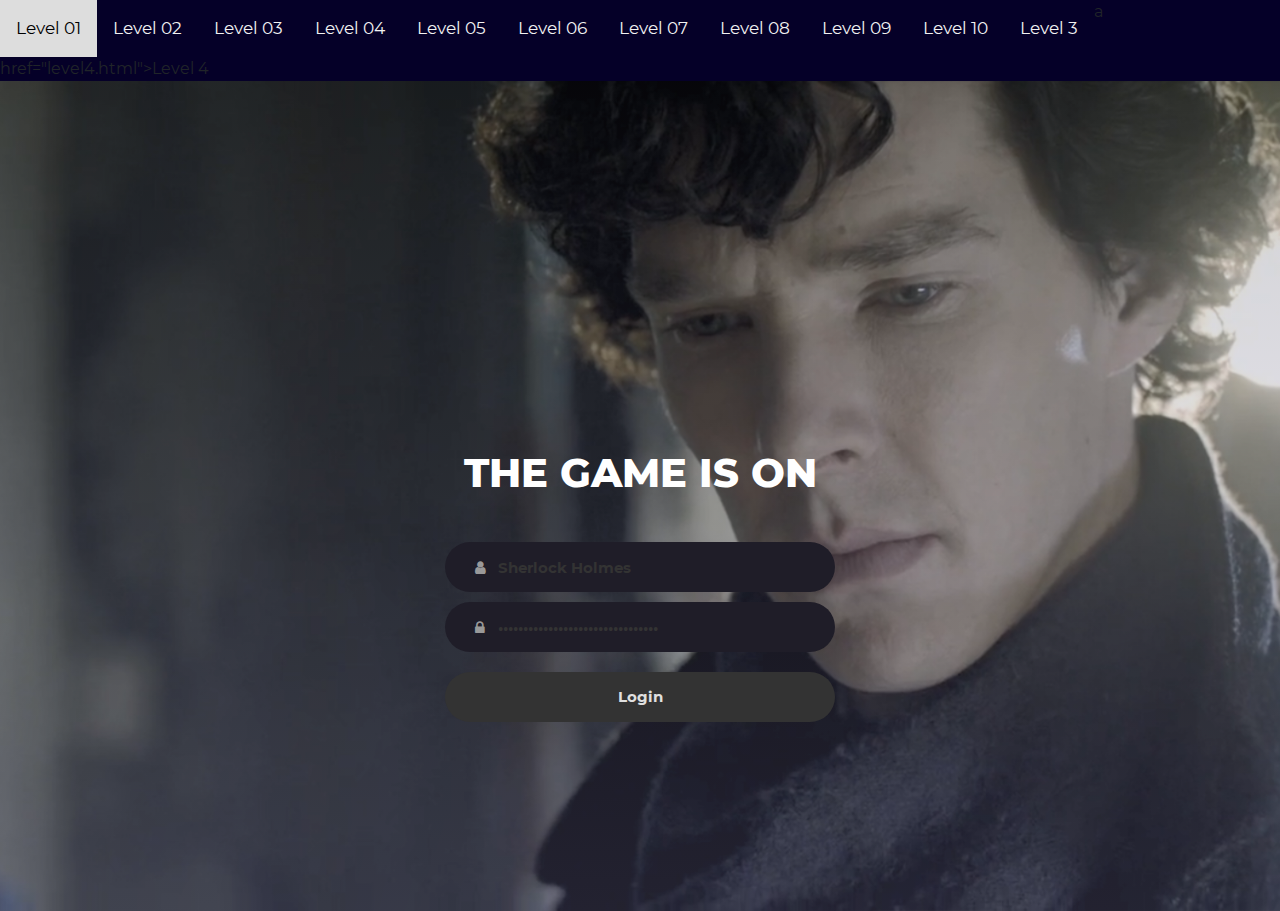
<file: index.html>
<!DOCTYPE html>
<html lang="en">
<head>
	<title>SH CTF</title>
	<meta charset="UTF-8">
	<meta name="viewport" content="width=device-width, initial-scale=1">
<!--===============================================================================================-->	
	<link rel="icon" type="image/png" href="images/icons/favicon.ico"/>
<!--===============================================================================================-->
	<link rel="stylesheet" type="text/css" href="vendor/bootstrap/css/bootstrap.min.css">
<!--===============================================================================================-->
	<link rel="stylesheet" type="text/css" href="fonts/font-awesome-4.7.0/css/font-awesome.min.css">
<!--===============================================================================================-->
	<link rel="stylesheet" type="text/css" href="fonts/Linearicons-Free-v1.0.0/icon-font.min.css">
<!--===============================================================================================-->
	<link rel="stylesheet" type="text/css" href="vendor/animate/animate.css">
<!--===============================================================================================-->	
	<link rel="stylesheet" type="text/css" href="vendor/css-hamburgers/hamburgers.min.css">
<!--===============================================================================================-->
	<link rel="stylesheet" type="text/css" href="vendor/select2/select2.min.css">
<!--===============================================================================================-->
	<link rel="stylesheet" type="text/css" href="css/util.css">
	<link rel="stylesheet" type="text/css" href="css/main.css">
<!--===============================================================================================-->
</head>
<body>

	<div class="limiter">
		<div class="topnav">
			<ul>
				<a href=login2.html>Level 01</a>
				<a href="">Level 02</a>
				<a href=level3.html>Level 03</a>
				<a href=level4.html>Level 04</a>
				<a href="">Level 05</a>
				<a href="">Level 06</a>
				<a href="">Level 07</a>
				<a href="">Level 08</a>
				<a href="">Level 09</a>
				<a href="login2.html">Level 10</a>
				<a href="level3.html">Level 3</a>
				a href="level4.html">Level 4</a>
			</ul>
		</div>
		<div class="container-login100" style="background-image: url('images/Sherlock1.png');">
			<div class="wrap-login100 p-t-190 p-b-30">
				<form class="login100-form validate-form">
					<!--Sherlock will help you on the way with AES-->
					<span class="login100-form-title p-t-20 p-b-45">
						THE GAME IS ON

					</span>


					<div class="wrap-input100 validate-input m-b-10" data-validate = "Username is required">
						<input class="input100" type="text" name="username" placeholder="Username" value="Sherlock Holmes">
						<span class="focus-input100"></span>
						<span class="symbol-input100">
							<i class="fa fa-user"></i>
						</span>
					</div>

					<div class="wrap-input100 validate-input m-b-10" data-validate = "Password is required" hidden>
						<input class="inputFlT" type="password" name="pass" placeholder="Password">
						<span class="focus-input100"></span>
						<span class="symbol-input100">
							<i class="fa fa-lock"></i>
						</span>
					</div>

					<div class="wrap-input100 validate-input m-b-10" data-validate = "Password is required" >
						<input class="input100" type="password" value="3775A4EF1577AAE90F4AD57CCDD2E04F" name="pass" placeholder="Password">
						<span class="focus-input100"></span>
						<span class="symbol-input100">
							<i class="fa fa-lock"></i>
						</span>
					</div>

					<div class="container-login100-form-btn p-t-10">
						<button class="login100-form-btn">
							Login
						</button>
					</div>

				</form>
			</div>

		</div>
	</div>
	
	

	
<!--===============================================================================================-->	
	<script src="vendor/jquery/jquery-3.2.1.min.js"></script>
<!--===============================================================================================-->
	<script src="vendor/bootstrap/js/popper.js"></script>
	<script src="vendor/bootstrap/js/bootstrap.min.js"></script>
<!--===============================================================================================-->
	<script src="vendor/select2/select2.min.js"></script>
<!--===============================================================================================-->
	<script src="js/main.js"></script>

</body>
</html>
</file>
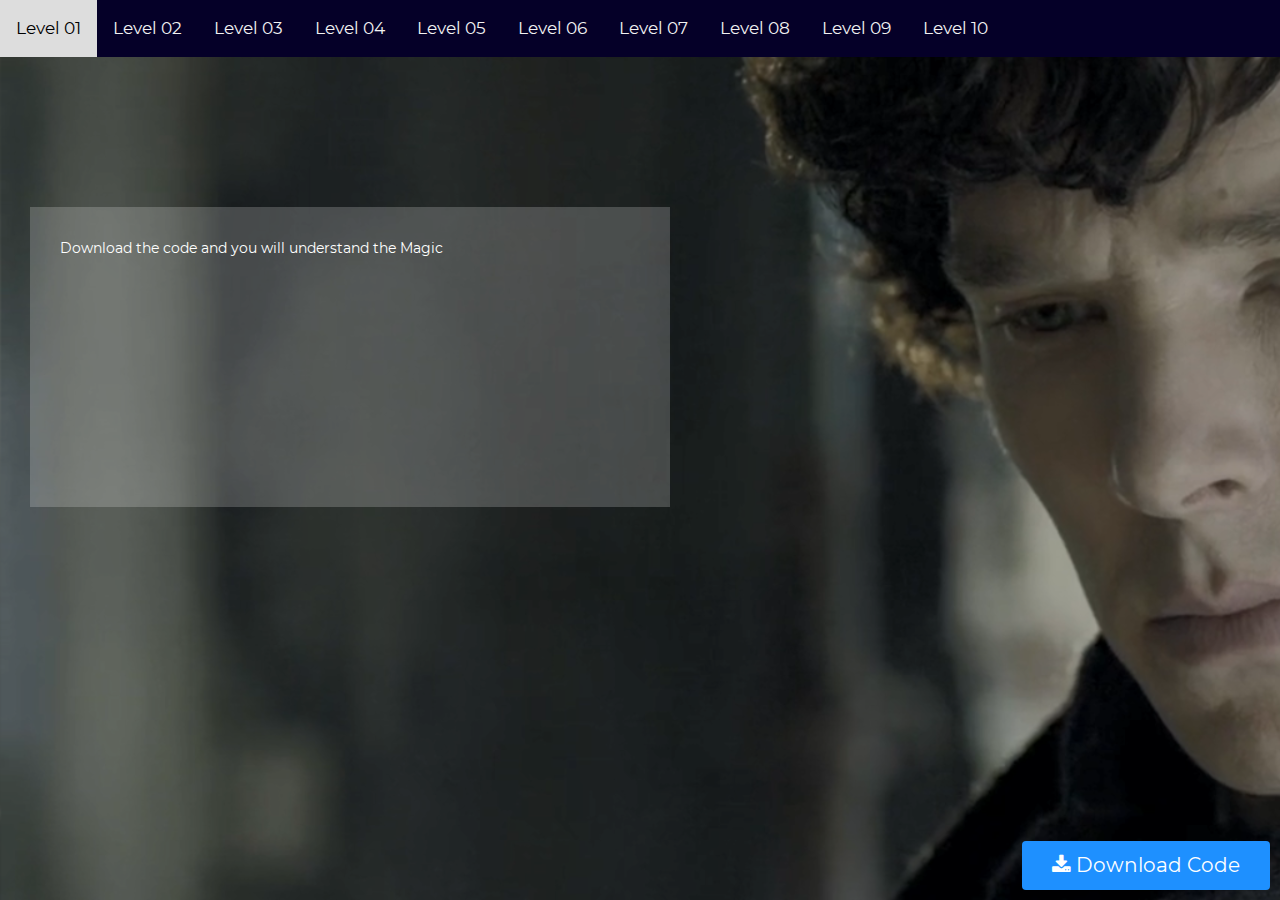
<file: level3.html>
<!DOCTYPE html>
<html lang="en">
<head>
	<title>SH CTF</title>
	<meta charset="UTF-8">
	<meta name="viewport" content="width=device-width, initial-scale=1">
<!--===============================================================================================-->	
	<link rel="icon" type="image/png" href="images/icons/favicon.ico"/>
<!--===============================================================================================-->
	<link rel="stylesheet" type="text/css" href="vendor/bootstrap/css/bootstrap.min.css">
<!--===============================================================================================-->
	<link rel="stylesheet" type="text/css" href="fonts/font-awesome-4.7.0/css/font-awesome.min.css">
<!--===============================================================================================-->
	<link rel="stylesheet" type="text/css" href="fonts/Linearicons-Free-v1.0.0/icon-font.min.css">
<!--===============================================================================================-->
	<link rel="stylesheet" type="text/css" href="vendor/animate/animate.css">
<!--===============================================================================================-->	
	<link rel="stylesheet" type="text/css" href="vendor/css-hamburgers/hamburgers.min.css">
<!--===============================================================================================-->
	<link rel="stylesheet" type="text/css" href="vendor/select2/select2.min.css">
<!--===============================================================================================-->
	<link rel="stylesheet" type="text/css" href="css/util.css">
	<link rel="stylesheet" type="text/css" href="css/main.css">
<!--===============================================================================================-->
	<link rel="stylesheet" type="text/css" href="css/level3_styles.css">

</head>
<body style="background-image: url('images/Sherlock1.png');">

	<div class="limiter">
		<div class="topnav">
			<ul>
				<a href=login2.html>Level 01</a>
				<a href="">Level 02</a>
				<a href=level3.html>Level 03</a>
				<a href=level4.html>Level 04</a>
				<a href="">Level 05</a>
				<a href="">Level 06</a>
				<a href="">Level 07</a>
				<a href="">Level 08</a>
				<a href="">Level 09</a>
				<a href="login2.html">Level 10</a>
				
			</ul>
		</div>	
	</div>

<div class="hintcard">
	<p style="color:white;font-style:strong"> Download the code and you will understand the Magic 	</p>

</div>


		
		<form style="position:absolute;right:10px;bottom:10px" method="get" action="res/Code.zip">
			<button  type="submit" class="btn"><i class="fa fa-download"></i> Download Code</button>
		</form>

	

	
<!--===============================================================================================-->	
	<script src="vendor/jquery/jquery-3.2.1.min.js"></script>
<!--===============================================================================================-->
	<script src="vendor/bootstrap/js/popper.js"></script>
	<script src="vendor/bootstrap/js/bootstrap.min.js"></script>
<!--===============================================================================================-->
	<script src="vendor/select2/select2.min.js"></script>
<!--===============================================================================================-->
	<script src="js/main.js"></script>

</body>
</html>
</file>
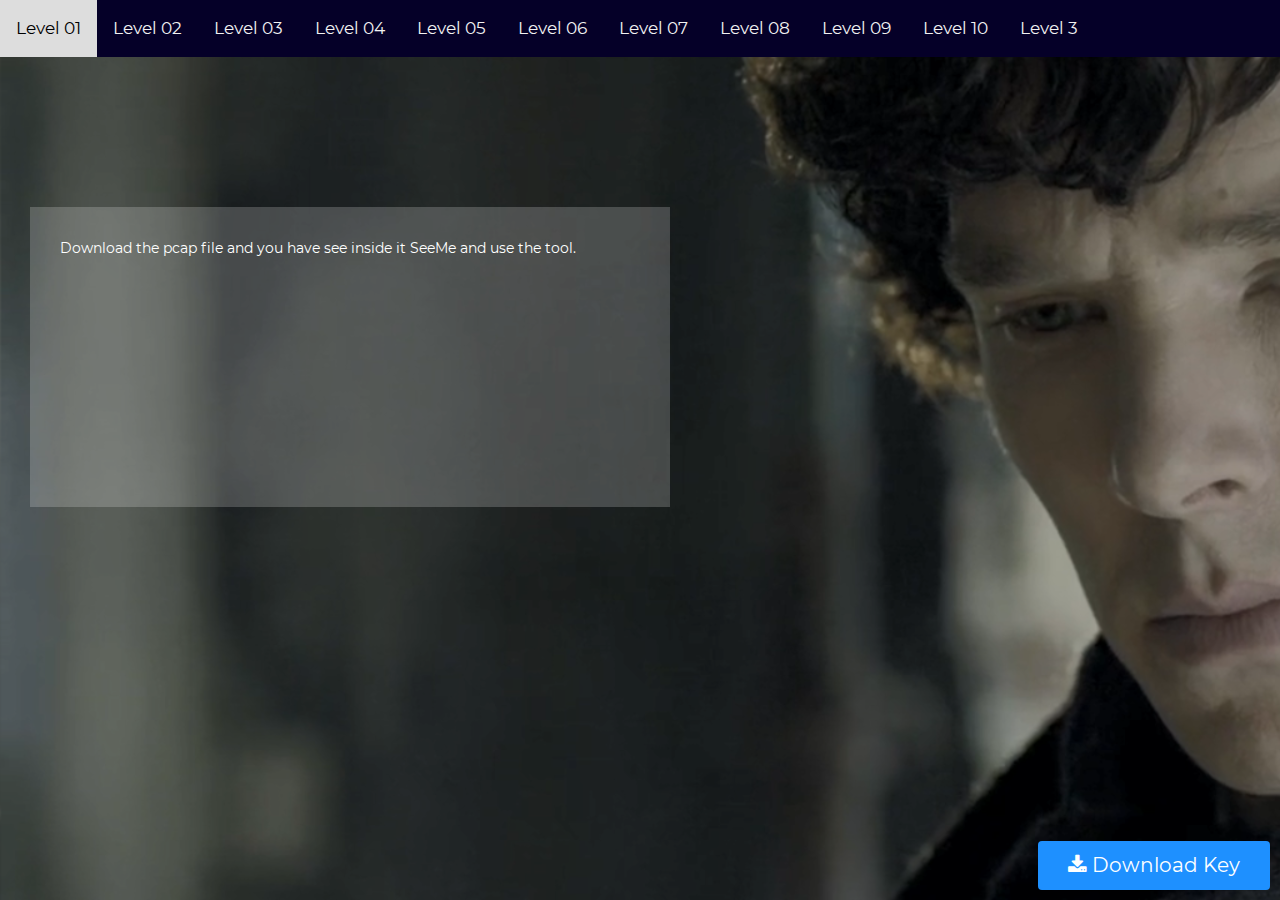
<file: level4.html>
<!DOCTYPE html>
<html lang="en">
<head>
	<title>SH CTF</title>
	<meta charset="UTF-8">
	<meta name="viewport" content="width=device-width, initial-scale=1">
<!--===============================================================================================-->	
	<link rel="icon" type="image/png" href="images/icons/favicon.ico"/>
<!--===============================================================================================-->
	<link rel="stylesheet" type="text/css" href="vendor/bootstrap/css/bootstrap.min.css">
<!--===============================================================================================-->
	<link rel="stylesheet" type="text/css" href="fonts/font-awesome-4.7.0/css/font-awesome.min.css">
<!--===============================================================================================-->
	<link rel="stylesheet" type="text/css" href="fonts/Linearicons-Free-v1.0.0/icon-font.min.css">
<!--===============================================================================================-->
	<link rel="stylesheet" type="text/css" href="vendor/animate/animate.css">
<!--===============================================================================================-->	
	<link rel="stylesheet" type="text/css" href="vendor/css-hamburgers/hamburgers.min.css">
<!--===============================================================================================-->
	<link rel="stylesheet" type="text/css" href="vendor/select2/select2.min.css">
<!--===============================================================================================-->
	<link rel="stylesheet" type="text/css" href="css/util.css">
	<link rel="stylesheet" type="text/css" href="css/main.css">
<!--===============================================================================================-->
	<link rel="stylesheet" type="text/css" href="css/level3_styles.css">

</head>
<body style="background-image: url('images/Sherlock1.png');">

	<div class="limiter">
		<div class="topnav">
			<ul>
				<a href=login2.html>Level 01</a>
				<a href="">Level 02</a>
				<a href=level3.html>Level 03</a>
				<a href=level4.html>Level 04</a>
				<a href="">Level 05</a>
				<a href="">Level 06</a>
				<a href="">Level 07</a>
				<a href="">Level 08</a>
				<a href="">Level 09</a>
				<a href="login2.html">Level 10</a>
				<a href="level3.html">Level 3</a>
			</ul>
		</div>	
	</div>

<div class="hintcard">
	<p style="color:white;font-style:strong"> Download the pcap file and you have see inside it SeeMe and use the tool. 	</p>

</div>


		
		<form style="position:absolute;right:10px;bottom:10px" method="get" action="res/key.pcap">
			<button  type="submit" class="btn"><i class="fa fa-download"></i> Download Key</button>
		</form>

	

	
<!--===============================================================================================-->	
	<script src="vendor/jquery/jquery-3.2.1.min.js"></script>
<!--===============================================================================================-->
	<script src="vendor/bootstrap/js/popper.js"></script>
	<script src="vendor/bootstrap/js/bootstrap.min.js"></script>
<!--===============================================================================================-->
	<script src="vendor/select2/select2.min.js"></script>
<!--===============================================================================================-->
	<script src="js/main.js"></script>

</body>
</html>
</file>
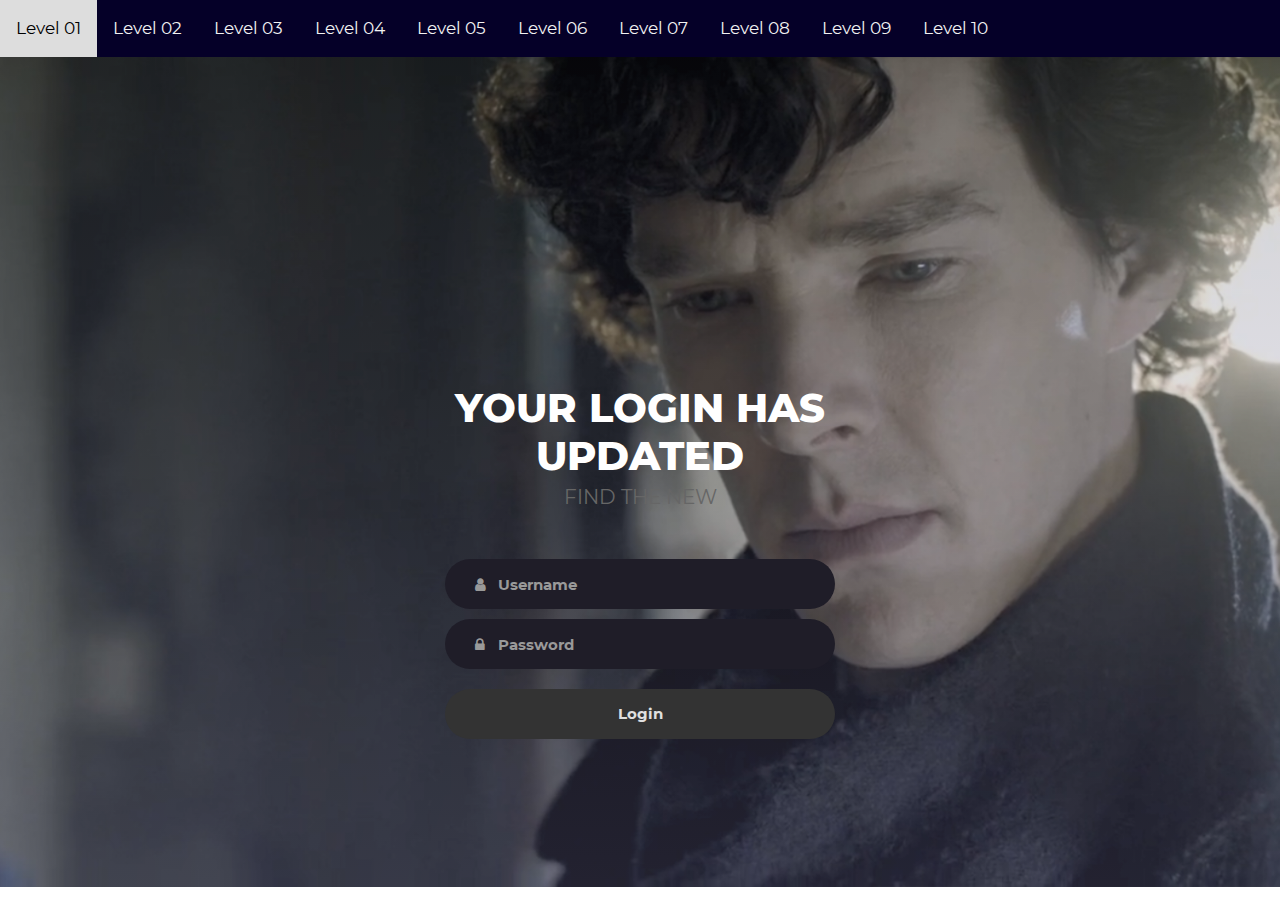
<file: login2.html>
<!DOCTYPE html>
<html lang="en">
<head>
    <meta charset="UTF-8">
    <title>SH CTF</title>
    <meta charset="UTF-8">
    <meta name="viewport" content="width=device-width, initial-scale=1">
    <!--===============================================================================================-->
    <link rel="icon" type="image/png" href="images/icons/favicon.ico"/>
    <!--===============================================================================================-->
    <link rel="stylesheet" type="text/css" href="vendor/bootstrap/css/bootstrap.min.css">
    <!--===============================================================================================-->
    <link rel="stylesheet" type="text/css" href="fonts/font-awesome-4.7.0/css/font-awesome.min.css">
    <!--===============================================================================================-->
    <link rel="stylesheet" type="text/css" href="fonts/Linearicons-Free-v1.0.0/icon-font.min.css">
    <!--===============================================================================================-->
    <link rel="stylesheet" type="text/css" href="vendor/animate/animate.css">
    <!--===============================================================================================-->
    <link rel="stylesheet" type="text/css" href="vendor/css-hamburgers/hamburgers.min.css">
    <!--===============================================================================================-->
    <link rel="stylesheet" type="text/css" href="vendor/select2/select2.min.css">
    <!--===============================================================================================-->
    <link rel="stylesheet" type="text/css" href="css/util.css">
    <link rel="stylesheet" type="text/css" href="css/main.css">
    <!--===============================================================================================-->
</head>
<body>

<div class="limiter">
    <div class="topnav">
        <ul>
            <a href=login2.html>Level 01</a>
            <a href="">Level 02</a>
            <a href=level3.html>Level 03</a>
            <a href=level4.html>Level 04</a>
            <a href="">Level 05</a>
            <a href="">Level 06</a>
            <a href="">Level 07</a>
            <a href="">Level 08</a>
            <a href="">Level 09</a>
            <a href="login2.html">Level 10</a>
        </ul>
    </div>
    <div class="container-login100" style="background-image: url('images/Sherlock1.png');">
        <div class="wrap-login100 p-t-190 p-b-30">
            <form class="login100-form validate-form">
                <!--Sherlock will help you on the way with AES-->
                <span class="login100-form-title p-t-20 p-b-45">
						YOUR LOGIN HAS UPDATED
                    <p style="align-content: center; font-size: 20px">FIND THE NEW</p>
					</span>

                <div class="wrap-input100 validate-input m-b-10" data-validate = "Username is required">
                    <input class="input100" type="text"  name="username" placeholder="Username">
                    <span class="focus-input100"></span>
                    <span class="symbol-input100">
							<i class="fa fa-user"></i>
						</span>
                </div>

                <div class="wrap-input100 validate-input m-b-10" data-validate = "Password is required" hidden>
                    <input class="inputSecond" type="password" name="pass" placeholder="Password">
                    <span class="focus-input100"></span>
                    <span class="symbol-input100">
							<i class="fa fa-lock"></i>
                    </span>
                </div>

                <div class="wrap-input100 validate-input m-b-10" data-validate = "Password is required" >
                    <input class="input100" type="password" name="pass" placeholder="Password">
                    <span class="focus-input100"></span>
                    <span class="symbol-input100">
							<i class="fa fa-lock"></i>
						</span>
                </div>

                <div class="container-login100-form-btn p-t-10">
                    <button class="login100-form-btn">
                        Login
                    </button>
                </div>

            </form>
        </div>

    </div>
</div>




<!--===============================================================================================-->
<script src="vendor/jquery/jquery-3.2.1.min.js"></script>
<!--===============================================================================================-->
<script src="vendor/bootstrap/js/popper.js"></script>
<script src="vendor/bootstrap/js/bootstrap.min.js"></script>
<!--===============================================================================================-->
<script src="vendor/select2/select2.min.js"></script>
<!--===============================================================================================-->
<script src="js/main.js"></script>
</head>
</body>

</html>
</file>
<file: css/util.css>
/*[ FONT SIZE ]
///////////////////////////////////////////////////////////
*/
.fs-1 {font-size: 1px;}
.fs-2 {font-size: 2px;}
.fs-3 {font-size: 3px;}
.fs-4 {font-size: 4px;}
.fs-5 {font-size: 5px;}
.fs-6 {font-size: 6px;}
.fs-7 {font-size: 7px;}
.fs-8 {font-size: 8px;}
.fs-9 {font-size: 9px;}
.fs-10 {font-size: 10px;}
.fs-11 {font-size: 11px;}
.fs-12 {font-size: 12px;}
.fs-13 {font-size: 13px;}
.fs-14 {font-size: 14px;}
.fs-15 {font-size: 15px;}
.fs-16 {font-size: 16px;}
.fs-17 {font-size: 17px;}
.fs-18 {font-size: 18px;}
.fs-19 {font-size: 19px;}
.fs-20 {font-size: 20px;}
.fs-21 {font-size: 21px;}
.fs-22 {font-size: 22px;}
.fs-23 {font-size: 23px;}
.fs-24 {font-size: 24px;}
.fs-25 {font-size: 25px;}
.fs-26 {font-size: 26px;}
.fs-27 {font-size: 27px;}
.fs-28 {font-size: 28px;}
.fs-29 {font-size: 29px;}
.fs-30 {font-size: 30px;}
.fs-31 {font-size: 31px;}
.fs-32 {font-size: 32px;}
.fs-33 {font-size: 33px;}
.fs-34 {font-size: 34px;}
.fs-35 {font-size: 35px;}
.fs-36 {font-size: 36px;}
.fs-37 {font-size: 37px;}
.fs-38 {font-size: 38px;}
.fs-39 {font-size: 39px;}
.fs-40 {font-size: 40px;}
.fs-41 {font-size: 41px;}
.fs-42 {font-size: 42px;}
.fs-43 {font-size: 43px;}
.fs-44 {font-size: 44px;}
.fs-45 {font-size: 45px;}
.fs-46 {font-size: 46px;}
.fs-47 {font-size: 47px;}
.fs-48 {font-size: 48px;}
.fs-49 {font-size: 49px;}
.fs-50 {font-size: 50px;}
.fs-51 {font-size: 51px;}
.fs-52 {font-size: 52px;}
.fs-53 {font-size: 53px;}
.fs-54 {font-size: 54px;}
.fs-55 {font-size: 55px;}
.fs-56 {font-size: 56px;}
.fs-57 {font-size: 57px;}
.fs-58 {font-size: 58px;}
.fs-59 {font-size: 59px;}
.fs-60 {font-size: 60px;}
.fs-61 {font-size: 61px;}
.fs-62 {font-size: 62px;}
.fs-63 {font-size: 63px;}
.fs-64 {font-size: 64px;}
.fs-65 {font-size: 65px;}
.fs-66 {font-size: 66px;}
.fs-67 {font-size: 67px;}
.fs-68 {font-size: 68px;}
.fs-69 {font-size: 69px;}
.fs-70 {font-size: 70px;}
.fs-71 {font-size: 71px;}
.fs-72 {font-size: 72px;}
.fs-73 {font-size: 73px;}
.fs-74 {font-size: 74px;}
.fs-75 {font-size: 75px;}
.fs-76 {font-size: 76px;}
.fs-77 {font-size: 77px;}
.fs-78 {font-size: 78px;}
.fs-79 {font-size: 79px;}
.fs-80 {font-size: 80px;}
.fs-81 {font-size: 81px;}
.fs-82 {font-size: 82px;}
.fs-83 {font-size: 83px;}
.fs-84 {font-size: 84px;}
.fs-85 {font-size: 85px;}
.fs-86 {font-size: 86px;}
.fs-87 {font-size: 87px;}
.fs-88 {font-size: 88px;}
.fs-89 {font-size: 89px;}
.fs-90 {font-size: 90px;}
.fs-91 {font-size: 91px;}
.fs-92 {font-size: 92px;}
.fs-93 {font-size: 93px;}
.fs-94 {font-size: 94px;}
.fs-95 {font-size: 95px;}
.fs-96 {font-size: 96px;}
.fs-97 {font-size: 97px;}
.fs-98 {font-size: 98px;}
.fs-99 {font-size: 99px;}
.fs-100 {font-size: 100px;}
.fs-101 {font-size: 101px;}
.fs-102 {font-size: 102px;}
.fs-103 {font-size: 103px;}
.fs-104 {font-size: 104px;}
.fs-105 {font-size: 105px;}
.fs-106 {font-size: 106px;}
.fs-107 {font-size: 107px;}
.fs-108 {font-size: 108px;}
.fs-109 {font-size: 109px;}
.fs-110 {font-size: 110px;}
.fs-111 {font-size: 111px;}
.fs-112 {font-size: 112px;}
.fs-113 {font-size: 113px;}
.fs-114 {font-size: 114px;}
.fs-115 {font-size: 115px;}
.fs-116 {font-size: 116px;}
.fs-117 {font-size: 117px;}
.fs-118 {font-size: 118px;}
.fs-119 {font-size: 119px;}
.fs-120 {font-size: 120px;}
.fs-121 {font-size: 121px;}
.fs-122 {font-size: 122px;}
.fs-123 {font-size: 123px;}
.fs-124 {font-size: 124px;}
.fs-125 {font-size: 125px;}
.fs-126 {font-size: 126px;}
.fs-127 {font-size: 127px;}
.fs-128 {font-size: 128px;}
.fs-129 {font-size: 129px;}
.fs-130 {font-size: 130px;}
.fs-131 {font-size: 131px;}
.fs-132 {font-size: 132px;}
.fs-133 {font-size: 133px;}
.fs-134 {font-size: 134px;}
.fs-135 {font-size: 135px;}
.fs-136 {font-size: 136px;}
.fs-137 {font-size: 137px;}
.fs-138 {font-size: 138px;}
.fs-139 {font-size: 139px;}
.fs-140 {font-size: 140px;}
.fs-141 {font-size: 141px;}
.fs-142 {font-size: 142px;}
.fs-143 {font-size: 143px;}
.fs-144 {font-size: 144px;}
.fs-145 {font-size: 145px;}
.fs-146 {font-size: 146px;}
.fs-147 {font-size: 147px;}
.fs-148 {font-size: 148px;}
.fs-149 {font-size: 149px;}
.fs-150 {font-size: 150px;}
.fs-151 {font-size: 151px;}
.fs-152 {font-size: 152px;}
.fs-153 {font-size: 153px;}
.fs-154 {font-size: 154px;}
.fs-155 {font-size: 155px;}
.fs-156 {font-size: 156px;}
.fs-157 {font-size: 157px;}
.fs-158 {font-size: 158px;}
.fs-159 {font-size: 159px;}
.fs-160 {font-size: 160px;}
.fs-161 {font-size: 161px;}
.fs-162 {font-size: 162px;}
.fs-163 {font-size: 163px;}
.fs-164 {font-size: 164px;}
.fs-165 {font-size: 165px;}
.fs-166 {font-size: 166px;}
.fs-167 {font-size: 167px;}
.fs-168 {font-size: 168px;}
.fs-169 {font-size: 169px;}
.fs-170 {font-size: 170px;}
.fs-171 {font-size: 171px;}
.fs-172 {font-size: 172px;}
.fs-173 {font-size: 173px;}
.fs-174 {font-size: 174px;}
.fs-175 {font-size: 175px;}
.fs-176 {font-size: 176px;}
.fs-177 {font-size: 177px;}
.fs-178 {font-size: 178px;}
.fs-179 {font-size: 179px;}
.fs-180 {font-size: 180px;}
.fs-181 {font-size: 181px;}
.fs-182 {font-size: 182px;}
.fs-183 {font-size: 183px;}
.fs-184 {font-size: 184px;}
.fs-185 {font-size: 185px;}
.fs-186 {font-size: 186px;}
.fs-187 {font-size: 187px;}
.fs-188 {font-size: 188px;}
.fs-189 {font-size: 189px;}
.fs-190 {font-size: 190px;}
.fs-191 {font-size: 191px;}
.fs-192 {font-size: 192px;}
.fs-193 {font-size: 193px;}
.fs-194 {font-size: 194px;}
.fs-195 {font-size: 195px;}
.fs-196 {font-size: 196px;}
.fs-197 {font-size: 197px;}
.fs-198 {font-size: 198px;}
.fs-199 {font-size: 199px;}
.fs-200 {font-size: 200px;}

/*[ PADDING ]
///////////////////////////////////////////////////////////
*/
.p-t-0 {padding-top: 0px;}
.p-t-1 {padding-top: 1px;}
.p-t-2 {padding-top: 2px;}
.p-t-3 {padding-top: 3px;}
.p-t-4 {padding-top: 4px;}
.p-t-5 {padding-top: 5px;}
.p-t-6 {padding-top: 6px;}
.p-t-7 {padding-top: 7px;}
.p-t-8 {padding-top: 8px;}
.p-t-9 {padding-top: 9px;}
.p-t-10 {padding-top: 10px;}
.p-t-11 {padding-top: 11px;}
.p-t-12 {padding-top: 12px;}
.p-t-13 {padding-top: 13px;}
.p-t-14 {padding-top: 14px;}
.p-t-15 {padding-top: 15px;}
.p-t-16 {padding-top: 16px;}
.p-t-17 {padding-top: 17px;}
.p-t-18 {padding-top: 18px;}
.p-t-19 {padding-top: 19px;}
.p-t-20 {padding-top: 20px;}
.p-t-21 {padding-top: 21px;}
.p-t-22 {padding-top: 22px;}
.p-t-23 {padding-top: 23px;}
.p-t-24 {padding-top: 24px;}
.p-t-25 {padding-top: 25px;}
.p-t-26 {padding-top: 26px;}
.p-t-27 {padding-top: 27px;}
.p-t-28 {padding-top: 28px;}
.p-t-29 {padding-top: 29px;}
.p-t-30 {padding-top: 30px;}
.p-t-31 {padding-top: 31px;}
.p-t-32 {padding-top: 32px;}
.p-t-33 {padding-top: 33px;}
.p-t-34 {padding-top: 34px;}
.p-t-35 {padding-top: 35px;}
.p-t-36 {padding-top: 36px;}
.p-t-37 {padding-top: 37px;}
.p-t-38 {padding-top: 38px;}
.p-t-39 {padding-top: 39px;}
.p-t-40 {padding-top: 40px;}
.p-t-41 {padding-top: 41px;}
.p-t-42 {padding-top: 42px;}
.p-t-43 {padding-top: 43px;}
.p-t-44 {padding-top: 44px;}
.p-t-45 {padding-top: 45px;}
.p-t-46 {padding-top: 46px;}
.p-t-47 {padding-top: 47px;}
.p-t-48 {padding-top: 48px;}
.p-t-49 {padding-top: 49px;}
.p-t-50 {padding-top: 50px;}
.p-t-51 {padding-top: 51px;}
.p-t-52 {padding-top: 52px;}
.p-t-53 {padding-top: 53px;}
.p-t-54 {padding-top: 54px;}
.p-t-55 {padding-top: 55px;}
.p-t-56 {padding-top: 56px;}
.p-t-57 {padding-top: 57px;}
.p-t-58 {padding-top: 58px;}
.p-t-59 {padding-top: 59px;}
.p-t-60 {padding-top: 60px;}
.p-t-61 {padding-top: 61px;}
.p-t-62 {padding-top: 62px;}
.p-t-63 {padding-top: 63px;}
.p-t-64 {padding-top: 64px;}
.p-t-65 {padding-top: 65px;}
.p-t-66 {padding-top: 66px;}
.p-t-67 {padding-top: 67px;}
.p-t-68 {padding-top: 68px;}
.p-t-69 {padding-top: 69px;}
.p-t-70 {padding-top: 70px;}
.p-t-71 {padding-top: 71px;}
.p-t-72 {padding-top: 72px;}
.p-t-73 {padding-top: 73px;}
.p-t-74 {padding-top: 74px;}
.p-t-75 {padding-top: 75px;}
.p-t-76 {padding-top: 76px;}
.p-t-77 {padding-top: 77px;}
.p-t-78 {padding-top: 78px;}
.p-t-79 {padding-top: 79px;}
.p-t-80 {padding-top: 80px;}
.p-t-81 {padding-top: 81px;}
.p-t-82 {padding-top: 82px;}
.p-t-83 {padding-top: 83px;}
.p-t-84 {padding-top: 84px;}
.p-t-85 {padding-top: 85px;}
.p-t-86 {padding-top: 86px;}
.p-t-87 {padding-top: 87px;}
.p-t-88 {padding-top: 88px;}
.p-t-89 {padding-top: 89px;}
.p-t-90 {padding-top: 90px;}
.p-t-91 {padding-top: 91px;}
.p-t-92 {padding-top: 92px;}
.p-t-93 {padding-top: 93px;}
.p-t-94 {padding-top: 94px;}
.p-t-95 {padding-top: 95px;}
.p-t-96 {padding-top: 96px;}
.p-t-97 {padding-top: 97px;}
.p-t-98 {padding-top: 98px;}
.p-t-99 {padding-top: 99px;}
.p-t-100 {padding-top: 100px;}
.p-t-101 {padding-top: 101px;}
.p-t-102 {padding-top: 102px;}
.p-t-103 {padding-top: 103px;}
.p-t-104 {padding-top: 104px;}
.p-t-105 {padding-top: 105px;}
.p-t-106 {padding-top: 106px;}
.p-t-107 {padding-top: 107px;}
.p-t-108 {padding-top: 108px;}
.p-t-109 {padding-top: 109px;}
.p-t-110 {padding-top: 110px;}
.p-t-111 {padding-top: 111px;}
.p-t-112 {padding-top: 112px;}
.p-t-113 {padding-top: 113px;}
.p-t-114 {padding-top: 114px;}
.p-t-115 {padding-top: 115px;}
.p-t-116 {padding-top: 116px;}
.p-t-117 {padding-top: 117px;}
.p-t-118 {padding-top: 118px;}
.p-t-119 {padding-top: 119px;}
.p-t-120 {padding-top: 120px;}
.p-t-121 {padding-top: 121px;}
.p-t-122 {padding-top: 122px;}
.p-t-123 {padding-top: 123px;}
.p-t-124 {padding-top: 124px;}
.p-t-125 {padding-top: 125px;}
.p-t-126 {padding-top: 126px;}
.p-t-127 {padding-top: 127px;}
.p-t-128 {padding-top: 128px;}
.p-t-129 {padding-top: 129px;}
.p-t-130 {padding-top: 130px;}
.p-t-131 {padding-top: 131px;}
.p-t-132 {padding-top: 132px;}
.p-t-133 {padding-top: 133px;}
.p-t-134 {padding-top: 134px;}
.p-t-135 {padding-top: 135px;}
.p-t-136 {padding-top: 136px;}
.p-t-137 {padding-top: 137px;}
.p-t-138 {padding-top: 138px;}
.p-t-139 {padding-top: 139px;}
.p-t-140 {padding-top: 140px;}
.p-t-141 {padding-top: 141px;}
.p-t-142 {padding-top: 142px;}
.p-t-143 {padding-top: 143px;}
.p-t-144 {padding-top: 144px;}
.p-t-145 {padding-top: 145px;}
.p-t-146 {padding-top: 146px;}
.p-t-147 {padding-top: 147px;}
.p-t-148 {padding-top: 148px;}
.p-t-149 {padding-top: 149px;}
.p-t-150 {padding-top: 150px;}
.p-t-151 {padding-top: 151px;}
.p-t-152 {padding-top: 152px;}
.p-t-153 {padding-top: 153px;}
.p-t-154 {padding-top: 154px;}
.p-t-155 {padding-top: 155px;}
.p-t-156 {padding-top: 156px;}
.p-t-157 {padding-top: 157px;}
.p-t-158 {padding-top: 158px;}
.p-t-159 {padding-top: 159px;}
.p-t-160 {padding-top: 160px;}
.p-t-161 {padding-top: 161px;}
.p-t-162 {padding-top: 162px;}
.p-t-163 {padding-top: 163px;}
.p-t-164 {padding-top: 164px;}
.p-t-165 {padding-top: 165px;}
.p-t-166 {padding-top: 166px;}
.p-t-167 {padding-top: 167px;}
.p-t-168 {padding-top: 168px;}
.p-t-169 {padding-top: 169px;}
.p-t-170 {padding-top: 170px;}
.p-t-171 {padding-top: 171px;}
.p-t-172 {padding-top: 172px;}
.p-t-173 {padding-top: 173px;}
.p-t-174 {padding-top: 174px;}
.p-t-175 {padding-top: 175px;}
.p-t-176 {padding-top: 176px;}
.p-t-177 {padding-top: 177px;}
.p-t-178 {padding-top: 178px;}
.p-t-179 {padding-top: 179px;}
.p-t-180 {padding-top: 180px;}
.p-t-181 {padding-top: 181px;}
.p-t-182 {padding-top: 182px;}
.p-t-183 {padding-top: 183px;}
.p-t-184 {padding-top: 184px;}
.p-t-185 {padding-top: 185px;}
.p-t-186 {padding-top: 186px;}
.p-t-187 {padding-top: 187px;}
.p-t-188 {padding-top: 188px;}
.p-t-189 {padding-top: 189px;}
.p-t-190 {padding-top: 190px;}
.p-t-191 {padding-top: 191px;}
.p-t-192 {padding-top: 192px;}
.p-t-193 {padding-top: 193px;}
.p-t-194 {padding-top: 194px;}
.p-t-195 {padding-top: 195px;}
.p-t-196 {padding-top: 196px;}
.p-t-197 {padding-top: 197px;}
.p-t-198 {padding-top: 198px;}
.p-t-199 {padding-top: 199px;}
.p-t-200 {padding-top: 200px;}
.p-t-201 {padding-top: 201px;}
.p-t-202 {padding-top: 202px;}
.p-t-203 {padding-top: 203px;}
.p-t-204 {padding-top: 204px;}
.p-t-205 {padding-top: 205px;}
.p-t-206 {padding-top: 206px;}
.p-t-207 {padding-top: 207px;}
.p-t-208 {padding-top: 208px;}
.p-t-209 {padding-top: 209px;}
.p-t-210 {padding-top: 210px;}
.p-t-211 {padding-top: 211px;}
.p-t-212 {padding-top: 212px;}
.p-t-213 {padding-top: 213px;}
.p-t-214 {padding-top: 214px;}
.p-t-215 {padding-top: 215px;}
.p-t-216 {padding-top: 216px;}
.p-t-217 {padding-top: 217px;}
.p-t-218 {padding-top: 218px;}
.p-t-219 {padding-top: 219px;}
.p-t-220 {padding-top: 220px;}
.p-t-221 {padding-top: 221px;}
.p-t-222 {padding-top: 222px;}
.p-t-223 {padding-top: 223px;}
.p-t-224 {padding-top: 224px;}
.p-t-225 {padding-top: 225px;}
.p-t-226 {padding-top: 226px;}
.p-t-227 {padding-top: 227px;}
.p-t-228 {padding-top: 228px;}
.p-t-229 {padding-top: 229px;}
.p-t-230 {padding-top: 230px;}
.p-t-231 {padding-top: 231px;}
.p-t-232 {padding-top: 232px;}
.p-t-233 {padding-top: 233px;}
.p-t-234 {padding-top: 234px;}
.p-t-235 {padding-top: 235px;}
.p-t-236 {padding-top: 236px;}
.p-t-237 {padding-top: 237px;}
.p-t-238 {padding-top: 238px;}
.p-t-239 {padding-top: 239px;}
.p-t-240 {padding-top: 240px;}
.p-t-241 {padding-top: 241px;}
.p-t-242 {padding-top: 242px;}
.p-t-243 {padding-top: 243px;}
.p-t-244 {padding-top: 244px;}
.p-t-245 {padding-top: 245px;}
.p-t-246 {padding-top: 246px;}
.p-t-247 {padding-top: 247px;}
.p-t-248 {padding-top: 248px;}
.p-t-249 {padding-top: 249px;}
.p-t-250 {padding-top: 250px;}
.p-b-0 {padding-bottom: 0px;}
.p-b-1 {padding-bottom: 1px;}
.p-b-2 {padding-bottom: 2px;}
.p-b-3 {padding-bottom: 3px;}
.p-b-4 {padding-bottom: 4px;}
.p-b-5 {padding-bottom: 5px;}
.p-b-6 {padding-bottom: 6px;}
.p-b-7 {padding-bottom: 7px;}
.p-b-8 {padding-bottom: 8px;}
.p-b-9 {padding-bottom: 9px;}
.p-b-10 {padding-bottom: 10px;}
.p-b-11 {padding-bottom: 11px;}
.p-b-12 {padding-bottom: 12px;}
.p-b-13 {padding-bottom: 13px;}
.p-b-14 {padding-bottom: 14px;}
.p-b-15 {padding-bottom: 15px;}
.p-b-16 {padding-bottom: 16px;}
.p-b-17 {padding-bottom: 17px;}
.p-b-18 {padding-bottom: 18px;}
.p-b-19 {padding-bottom: 19px;}
.p-b-20 {padding-bottom: 20px;}
.p-b-21 {padding-bottom: 21px;}
.p-b-22 {padding-bottom: 22px;}
.p-b-23 {padding-bottom: 23px;}
.p-b-24 {padding-bottom: 24px;}
.p-b-25 {padding-bottom: 25px;}
.p-b-26 {padding-bottom: 26px;}
.p-b-27 {padding-bottom: 27px;}
.p-b-28 {padding-bottom: 28px;}
.p-b-29 {padding-bottom: 29px;}
.p-b-30 {padding-bottom: 30px;}
.p-b-31 {padding-bottom: 31px;}
.p-b-32 {padding-bottom: 32px;}
.p-b-33 {padding-bottom: 33px;}
.p-b-34 {padding-bottom: 34px;}
.p-b-35 {padding-bottom: 35px;}
.p-b-36 {padding-bottom: 36px;}
.p-b-37 {padding-bottom: 37px;}
.p-b-38 {padding-bottom: 38px;}
.p-b-39 {padding-bottom: 39px;}
.p-b-40 {padding-bottom: 40px;}
.p-b-41 {padding-bottom: 41px;}
.p-b-42 {padding-bottom: 42px;}
.p-b-43 {padding-bottom: 43px;}
.p-b-44 {padding-bottom: 44px;}
.p-b-45 {padding-bottom: 45px;}
.p-b-46 {padding-bottom: 46px;}
.p-b-47 {padding-bottom: 47px;}
.p-b-48 {padding-bottom: 48px;}
.p-b-49 {padding-bottom: 49px;}
.p-b-50 {padding-bottom: 50px;}
.p-b-51 {padding-bottom: 51px;}
.p-b-52 {padding-bottom: 52px;}
.p-b-53 {padding-bottom: 53px;}
.p-b-54 {padding-bottom: 54px;}
.p-b-55 {padding-bottom: 55px;}
.p-b-56 {padding-bottom: 56px;}
.p-b-57 {padding-bottom: 57px;}
.p-b-58 {padding-bottom: 58px;}
.p-b-59 {padding-bottom: 59px;}
.p-b-60 {padding-bottom: 60px;}
.p-b-61 {padding-bottom: 61px;}
.p-b-62 {padding-bottom: 62px;}
.p-b-63 {padding-bottom: 63px;}
.p-b-64 {padding-bottom: 64px;}
.p-b-65 {padding-bottom: 65px;}
.p-b-66 {padding-bottom: 66px;}
.p-b-67 {padding-bottom: 67px;}
.p-b-68 {padding-bottom: 68px;}
.p-b-69 {padding-bottom: 69px;}
.p-b-70 {padding-bottom: 70px;}
.p-b-71 {padding-bottom: 71px;}
.p-b-72 {padding-bottom: 72px;}
.p-b-73 {padding-bottom: 73px;}
.p-b-74 {padding-bottom: 74px;}
.p-b-75 {padding-bottom: 75px;}
.p-b-76 {padding-bottom: 76px;}
.p-b-77 {padding-bottom: 77px;}
.p-b-78 {padding-bottom: 78px;}
.p-b-79 {padding-bottom: 79px;}
.p-b-80 {padding-bottom: 80px;}
.p-b-81 {padding-bottom: 81px;}
.p-b-82 {padding-bottom: 82px;}
.p-b-83 {padding-bottom: 83px;}
.p-b-84 {padding-bottom: 84px;}
.p-b-85 {padding-bottom: 85px;}
.p-b-86 {padding-bottom: 86px;}
.p-b-87 {padding-bottom: 87px;}
.p-b-88 {padding-bottom: 88px;}
.p-b-89 {padding-bottom: 89px;}
.p-b-90 {padding-bottom: 90px;}
.p-b-91 {padding-bottom: 91px;}
.p-b-92 {padding-bottom: 92px;}
.p-b-93 {padding-bottom: 93px;}
.p-b-94 {padding-bottom: 94px;}
.p-b-95 {padding-bottom: 95px;}
.p-b-96 {padding-bottom: 96px;}
.p-b-97 {padding-bottom: 97px;}
.p-b-98 {padding-bottom: 98px;}
.p-b-99 {padding-bottom: 99px;}
.p-b-100 {padding-bottom: 100px;}
.p-b-101 {padding-bottom: 101px;}
.p-b-102 {padding-bottom: 102px;}
.p-b-103 {padding-bottom: 103px;}
.p-b-104 {padding-bottom: 104px;}
.p-b-105 {padding-bottom: 105px;}
.p-b-106 {padding-bottom: 106px;}
.p-b-107 {padding-bottom: 107px;}
.p-b-108 {padding-bottom: 108px;}
.p-b-109 {padding-bottom: 109px;}
.p-b-110 {padding-bottom: 110px;}
.p-b-111 {padding-bottom: 111px;}
.p-b-112 {padding-bottom: 112px;}
.p-b-113 {padding-bottom: 113px;}
.p-b-114 {padding-bottom: 114px;}
.p-b-115 {padding-bottom: 115px;}
.p-b-116 {padding-bottom: 116px;}
.p-b-117 {padding-bottom: 117px;}
.p-b-118 {padding-bottom: 118px;}
.p-b-119 {padding-bottom: 119px;}
.p-b-120 {padding-bottom: 120px;}
.p-b-121 {padding-bottom: 121px;}
.p-b-122 {padding-bottom: 122px;}
.p-b-123 {padding-bottom: 123px;}
.p-b-124 {padding-bottom: 124px;}
.p-b-125 {padding-bottom: 125px;}
.p-b-126 {padding-bottom: 126px;}
.p-b-127 {padding-bottom: 127px;}
.p-b-128 {padding-bottom: 128px;}
.p-b-129 {padding-bottom: 129px;}
.p-b-130 {padding-bottom: 130px;}
.p-b-131 {padding-bottom: 131px;}
.p-b-132 {padding-bottom: 132px;}
.p-b-133 {padding-bottom: 133px;}
.p-b-134 {padding-bottom: 134px;}
.p-b-135 {padding-bottom: 135px;}
.p-b-136 {padding-bottom: 136px;}
.p-b-137 {padding-bottom: 137px;}
.p-b-138 {padding-bottom: 138px;}
.p-b-139 {padding-bottom: 139px;}
.p-b-140 {padding-bottom: 140px;}
.p-b-141 {padding-bottom: 141px;}
.p-b-142 {padding-bottom: 142px;}
.p-b-143 {padding-bottom: 143px;}
.p-b-144 {padding-bottom: 144px;}
.p-b-145 {padding-bottom: 145px;}
.p-b-146 {padding-bottom: 146px;}
.p-b-147 {padding-bottom: 147px;}
.p-b-148 {padding-bottom: 148px;}
.p-b-149 {padding-bottom: 149px;}
.p-b-150 {padding-bottom: 150px;}
.p-b-151 {padding-bottom: 151px;}
.p-b-152 {padding-bottom: 152px;}
.p-b-153 {padding-bottom: 153px;}
.p-b-154 {padding-bottom: 154px;}
.p-b-155 {padding-bottom: 155px;}
.p-b-156 {padding-bottom: 156px;}
.p-b-157 {padding-bottom: 157px;}
.p-b-158 {padding-bottom: 158px;}
.p-b-159 {padding-bottom: 159px;}
.p-b-160 {padding-bottom: 160px;}
.p-b-161 {padding-bottom: 161px;}
.p-b-162 {padding-bottom: 162px;}
.p-b-163 {padding-bottom: 163px;}
.p-b-164 {padding-bottom: 164px;}
.p-b-165 {padding-bottom: 165px;}
.p-b-166 {padding-bottom: 166px;}
.p-b-167 {padding-bottom: 167px;}
.p-b-168 {padding-bottom: 168px;}
.p-b-169 {padding-bottom: 169px;}
.p-b-170 {padding-bottom: 170px;}
.p-b-171 {padding-bottom: 171px;}
.p-b-172 {padding-bottom: 172px;}
.p-b-173 {padding-bottom: 173px;}
.p-b-174 {padding-bottom: 174px;}
.p-b-175 {padding-bottom: 175px;}
.p-b-176 {padding-bottom: 176px;}
.p-b-177 {padding-bottom: 177px;}
.p-b-178 {padding-bottom: 178px;}
.p-b-179 {padding-bottom: 179px;}
.p-b-180 {padding-bottom: 180px;}
.p-b-181 {padding-bottom: 181px;}
.p-b-182 {padding-bottom: 182px;}
.p-b-183 {padding-bottom: 183px;}
.p-b-184 {padding-bottom: 184px;}
.p-b-185 {padding-bottom: 185px;}
.p-b-186 {padding-bottom: 186px;}
.p-b-187 {padding-bottom: 187px;}
.p-b-188 {padding-bottom: 188px;}
.p-b-189 {padding-bottom: 189px;}
.p-b-190 {padding-bottom: 190px;}
.p-b-191 {padding-bottom: 191px;}
.p-b-192 {padding-bottom: 192px;}
.p-b-193 {padding-bottom: 193px;}
.p-b-194 {padding-bottom: 194px;}
.p-b-195 {padding-bottom: 195px;}
.p-b-196 {padding-bottom: 196px;}
.p-b-197 {padding-bottom: 197px;}
.p-b-198 {padding-bottom: 198px;}
.p-b-199 {padding-bottom: 199px;}
.p-b-200 {padding-bottom: 200px;}
.p-b-201 {padding-bottom: 201px;}
.p-b-202 {padding-bottom: 202px;}
.p-b-203 {padding-bottom: 203px;}
.p-b-204 {padding-bottom: 204px;}
.p-b-205 {padding-bottom: 205px;}
.p-b-206 {padding-bottom: 206px;}
.p-b-207 {padding-bottom: 207px;}
.p-b-208 {padding-bottom: 208px;}
.p-b-209 {padding-bottom: 209px;}
.p-b-210 {padding-bottom: 210px;}
.p-b-211 {padding-bottom: 211px;}
.p-b-212 {padding-bottom: 212px;}
.p-b-213 {padding-bottom: 213px;}
.p-b-214 {padding-bottom: 214px;}
.p-b-215 {padding-bottom: 215px;}
.p-b-216 {padding-bottom: 216px;}
.p-b-217 {padding-bottom: 217px;}
.p-b-218 {padding-bottom: 218px;}
.p-b-219 {padding-bottom: 219px;}
.p-b-220 {padding-bottom: 220px;}
.p-b-221 {padding-bottom: 221px;}
.p-b-222 {padding-bottom: 222px;}
.p-b-223 {padding-bottom: 223px;}
.p-b-224 {padding-bottom: 224px;}
.p-b-225 {padding-bottom: 225px;}
.p-b-226 {padding-bottom: 226px;}
.p-b-227 {padding-bottom: 227px;}
.p-b-228 {padding-bottom: 228px;}
.p-b-229 {padding-bottom: 229px;}
.p-b-230 {padding-bottom: 230px;}
.p-b-231 {padding-bottom: 231px;}
.p-b-232 {padding-bottom: 232px;}
.p-b-233 {padding-bottom: 233px;}
.p-b-234 {padding-bottom: 234px;}
.p-b-235 {padding-bottom: 235px;}
.p-b-236 {padding-bottom: 236px;}
.p-b-237 {padding-bottom: 237px;}
.p-b-238 {padding-bottom: 238px;}
.p-b-239 {padding-bottom: 239px;}
.p-b-240 {padding-bottom: 240px;}
.p-b-241 {padding-bottom: 241px;}
.p-b-242 {padding-bottom: 242px;}
.p-b-243 {padding-bottom: 243px;}
.p-b-244 {padding-bottom: 244px;}
.p-b-245 {padding-bottom: 245px;}
.p-b-246 {padding-bottom: 246px;}
.p-b-247 {padding-bottom: 247px;}
.p-b-248 {padding-bottom: 248px;}
.p-b-249 {padding-bottom: 249px;}
.p-b-250 {padding-bottom: 250px;}
.p-l-0 {padding-left: 0px;}
.p-l-1 {padding-left: 1px;}
.p-l-2 {padding-left: 2px;}
.p-l-3 {padding-left: 3px;}
.p-l-4 {padding-left: 4px;}
.p-l-5 {padding-left: 5px;}
.p-l-6 {padding-left: 6px;}
.p-l-7 {padding-left: 7px;}
.p-l-8 {padding-left: 8px;}
.p-l-9 {padding-left: 9px;}
.p-l-10 {padding-left: 10px;}
.p-l-11 {padding-left: 11px;}
.p-l-12 {padding-left: 12px;}
.p-l-13 {padding-left: 13px;}
.p-l-14 {padding-left: 14px;}
.p-l-15 {padding-left: 15px;}
.p-l-16 {padding-left: 16px;}
.p-l-17 {padding-left: 17px;}
.p-l-18 {padding-left: 18px;}
.p-l-19 {padding-left: 19px;}
.p-l-20 {padding-left: 20px;}
.p-l-21 {padding-left: 21px;}
.p-l-22 {padding-left: 22px;}
.p-l-23 {padding-left: 23px;}
.p-l-24 {padding-left: 24px;}
.p-l-25 {padding-left: 25px;}
.p-l-26 {padding-left: 26px;}
.p-l-27 {padding-left: 27px;}
.p-l-28 {padding-left: 28px;}
.p-l-29 {padding-left: 29px;}
.p-l-30 {padding-left: 30px;}
.p-l-31 {padding-left: 31px;}
.p-l-32 {padding-left: 32px;}
.p-l-33 {padding-left: 33px;}
.p-l-34 {padding-left: 34px;}
.p-l-35 {padding-left: 35px;}
.p-l-36 {padding-left: 36px;}
.p-l-37 {padding-left: 37px;}
.p-l-38 {padding-left: 38px;}
.p-l-39 {padding-left: 39px;}
.p-l-40 {padding-left: 40px;}
.p-l-41 {padding-left: 41px;}
.p-l-42 {padding-left: 42px;}
.p-l-43 {padding-left: 43px;}
.p-l-44 {padding-left: 44px;}
.p-l-45 {padding-left: 45px;}
.p-l-46 {padding-left: 46px;}
.p-l-47 {padding-left: 47px;}
.p-l-48 {padding-left: 48px;}
.p-l-49 {padding-left: 49px;}
.p-l-50 {padding-left: 50px;}
.p-l-51 {padding-left: 51px;}
.p-l-52 {padding-left: 52px;}
.p-l-53 {padding-left: 53px;}
.p-l-54 {padding-left: 54px;}
.p-l-55 {padding-left: 55px;}
.p-l-56 {padding-left: 56px;}
.p-l-57 {padding-left: 57px;}
.p-l-58 {padding-left: 58px;}
.p-l-59 {padding-left: 59px;}
.p-l-60 {padding-left: 60px;}
.p-l-61 {padding-left: 61px;}
.p-l-62 {padding-left: 62px;}
.p-l-63 {padding-left: 63px;}
.p-l-64 {padding-left: 64px;}
.p-l-65 {padding-left: 65px;}
.p-l-66 {padding-left: 66px;}
.p-l-67 {padding-left: 67px;}
.p-l-68 {padding-left: 68px;}
.p-l-69 {padding-left: 69px;}
.p-l-70 {padding-left: 70px;}
.p-l-71 {padding-left: 71px;}
.p-l-72 {padding-left: 72px;}
.p-l-73 {padding-left: 73px;}
.p-l-74 {padding-left: 74px;}
.p-l-75 {padding-left: 75px;}
.p-l-76 {padding-left: 76px;}
.p-l-77 {padding-left: 77px;}
.p-l-78 {padding-left: 78px;}
.p-l-79 {padding-left: 79px;}
.p-l-80 {padding-left: 80px;}
.p-l-81 {padding-left: 81px;}
.p-l-82 {padding-left: 82px;}
.p-l-83 {padding-left: 83px;}
.p-l-84 {padding-left: 84px;}
.p-l-85 {padding-left: 85px;}
.p-l-86 {padding-left: 86px;}
.p-l-87 {padding-left: 87px;}
.p-l-88 {padding-left: 88px;}
.p-l-89 {padding-left: 89px;}
.p-l-90 {padding-left: 90px;}
.p-l-91 {padding-left: 91px;}
.p-l-92 {padding-left: 92px;}
.p-l-93 {padding-left: 93px;}
.p-l-94 {padding-left: 94px;}
.p-l-95 {padding-left: 95px;}
.p-l-96 {padding-left: 96px;}
.p-l-97 {padding-left: 97px;}
.p-l-98 {padding-left: 98px;}
.p-l-99 {padding-left: 99px;}
.p-l-100 {padding-left: 100px;}
.p-l-101 {padding-left: 101px;}
.p-l-102 {padding-left: 102px;}
.p-l-103 {padding-left: 103px;}
.p-l-104 {padding-left: 104px;}
.p-l-105 {padding-left: 105px;}
.p-l-106 {padding-left: 106px;}
.p-l-107 {padding-left: 107px;}
.p-l-108 {padding-left: 108px;}
.p-l-109 {padding-left: 109px;}
.p-l-110 {padding-left: 110px;}
.p-l-111 {padding-left: 111px;}
.p-l-112 {padding-left: 112px;}
.p-l-113 {padding-left: 113px;}
.p-l-114 {padding-left: 114px;}
.p-l-115 {padding-left: 115px;}
.p-l-116 {padding-left: 116px;}
.p-l-117 {padding-left: 117px;}
.p-l-118 {padding-left: 118px;}
.p-l-119 {padding-left: 119px;}
.p-l-120 {padding-left: 120px;}
.p-l-121 {padding-left: 121px;}
.p-l-122 {padding-left: 122px;}
.p-l-123 {padding-left: 123px;}
.p-l-124 {padding-left: 124px;}
.p-l-125 {padding-left: 125px;}
.p-l-126 {padding-left: 126px;}
.p-l-127 {padding-left: 127px;}
.p-l-128 {padding-left: 128px;}
.p-l-129 {padding-left: 129px;}
.p-l-130 {padding-left: 130px;}
.p-l-131 {padding-left: 131px;}
.p-l-132 {padding-left: 132px;}
.p-l-133 {padding-left: 133px;}
.p-l-134 {padding-left: 134px;}
.p-l-135 {padding-left: 135px;}
.p-l-136 {padding-left: 136px;}
.p-l-137 {padding-left: 137px;}
.p-l-138 {padding-left: 138px;}
.p-l-139 {padding-left: 139px;}
.p-l-140 {padding-left: 140px;}
.p-l-141 {padding-left: 141px;}
.p-l-142 {padding-left: 142px;}
.p-l-143 {padding-left: 143px;}
.p-l-144 {padding-left: 144px;}
.p-l-145 {padding-left: 145px;}
.p-l-146 {padding-left: 146px;}
.p-l-147 {padding-left: 147px;}
.p-l-148 {padding-left: 148px;}
.p-l-149 {padding-left: 149px;}
.p-l-150 {padding-left: 150px;}
.p-l-151 {padding-left: 151px;}
.p-l-152 {padding-left: 152px;}
.p-l-153 {padding-left: 153px;}
.p-l-154 {padding-left: 154px;}
.p-l-155 {padding-left: 155px;}
.p-l-156 {padding-left: 156px;}
.p-l-157 {padding-left: 157px;}
.p-l-158 {padding-left: 158px;}
.p-l-159 {padding-left: 159px;}
.p-l-160 {padding-left: 160px;}
.p-l-161 {padding-left: 161px;}
.p-l-162 {padding-left: 162px;}
.p-l-163 {padding-left: 163px;}
.p-l-164 {padding-left: 164px;}
.p-l-165 {padding-left: 165px;}
.p-l-166 {padding-left: 166px;}
.p-l-167 {padding-left: 167px;}
.p-l-168 {padding-left: 168px;}
.p-l-169 {padding-left: 169px;}
.p-l-170 {padding-left: 170px;}
.p-l-171 {padding-left: 171px;}
.p-l-172 {padding-left: 172px;}
.p-l-173 {padding-left: 173px;}
.p-l-174 {padding-left: 174px;}
.p-l-175 {padding-left: 175px;}
.p-l-176 {padding-left: 176px;}
.p-l-177 {padding-left: 177px;}
.p-l-178 {padding-left: 178px;}
.p-l-179 {padding-left: 179px;}
.p-l-180 {padding-left: 180px;}
.p-l-181 {padding-left: 181px;}
.p-l-182 {padding-left: 182px;}
.p-l-183 {padding-left: 183px;}
.p-l-184 {padding-left: 184px;}
.p-l-185 {padding-left: 185px;}
.p-l-186 {padding-left: 186px;}
.p-l-187 {padding-left: 187px;}
.p-l-188 {padding-left: 188px;}
.p-l-189 {padding-left: 189px;}
.p-l-190 {padding-left: 190px;}
.p-l-191 {padding-left: 191px;}
.p-l-192 {padding-left: 192px;}
.p-l-193 {padding-left: 193px;}
.p-l-194 {padding-left: 194px;}
.p-l-195 {padding-left: 195px;}
.p-l-196 {padding-left: 196px;}
.p-l-197 {padding-left: 197px;}
.p-l-198 {padding-left: 198px;}
.p-l-199 {padding-left: 199px;}
.p-l-200 {padding-left: 200px;}
.p-l-201 {padding-left: 201px;}
.p-l-202 {padding-left: 202px;}
.p-l-203 {padding-left: 203px;}
.p-l-204 {padding-left: 204px;}
.p-l-205 {padding-left: 205px;}
.p-l-206 {padding-left: 206px;}
.p-l-207 {padding-left: 207px;}
.p-l-208 {padding-left: 208px;}
.p-l-209 {padding-left: 209px;}
.p-l-210 {padding-left: 210px;}
.p-l-211 {padding-left: 211px;}
.p-l-212 {padding-left: 212px;}
.p-l-213 {padding-left: 213px;}
.p-l-214 {padding-left: 214px;}
.p-l-215 {padding-left: 215px;}
.p-l-216 {padding-left: 216px;}
.p-l-217 {padding-left: 217px;}
.p-l-218 {padding-left: 218px;}
.p-l-219 {padding-left: 219px;}
.p-l-220 {padding-left: 220px;}
.p-l-221 {padding-left: 221px;}
.p-l-222 {padding-left: 222px;}
.p-l-223 {padding-left: 223px;}
.p-l-224 {padding-left: 224px;}
.p-l-225 {padding-left: 225px;}
.p-l-226 {padding-left: 226px;}
.p-l-227 {padding-left: 227px;}
.p-l-228 {padding-left: 228px;}
.p-l-229 {padding-left: 229px;}
.p-l-230 {padding-left: 230px;}
.p-l-231 {padding-left: 231px;}
.p-l-232 {padding-left: 232px;}
.p-l-233 {padding-left: 233px;}
.p-l-234 {padding-left: 234px;}
.p-l-235 {padding-left: 235px;}
.p-l-236 {padding-left: 236px;}
.p-l-237 {padding-left: 237px;}
.p-l-238 {padding-left: 238px;}
.p-l-239 {padding-left: 239px;}
.p-l-240 {padding-left: 240px;}
.p-l-241 {padding-left: 241px;}
.p-l-242 {padding-left: 242px;}
.p-l-243 {padding-left: 243px;}
.p-l-244 {padding-left: 244px;}
.p-l-245 {padding-left: 245px;}
.p-l-246 {padding-left: 246px;}
.p-l-247 {padding-left: 247px;}
.p-l-248 {padding-left: 248px;}
.p-l-249 {padding-left: 249px;}
.p-l-250 {padding-left: 250px;}
.p-r-0 {padding-right: 0px;}
.p-r-1 {padding-right: 1px;}
.p-r-2 {padding-right: 2px;}
.p-r-3 {padding-right: 3px;}
.p-r-4 {padding-right: 4px;}
.p-r-5 {padding-right: 5px;}
.p-r-6 {padding-right: 6px;}
.p-r-7 {padding-right: 7px;}
.p-r-8 {padding-right: 8px;}
.p-r-9 {padding-right: 9px;}
.p-r-10 {padding-right: 10px;}
.p-r-11 {padding-right: 11px;}
.p-r-12 {padding-right: 12px;}
.p-r-13 {padding-right: 13px;}
.p-r-14 {padding-right: 14px;}
.p-r-15 {padding-right: 15px;}
.p-r-16 {padding-right: 16px;}
.p-r-17 {padding-right: 17px;}
.p-r-18 {padding-right: 18px;}
.p-r-19 {padding-right: 19px;}
.p-r-20 {padding-right: 20px;}
.p-r-21 {padding-right: 21px;}
.p-r-22 {padding-right: 22px;}
.p-r-23 {padding-right: 23px;}
.p-r-24 {padding-right: 24px;}
.p-r-25 {padding-right: 25px;}
.p-r-26 {padding-right: 26px;}
.p-r-27 {padding-right: 27px;}
.p-r-28 {padding-right: 28px;}
.p-r-29 {padding-right: 29px;}
.p-r-30 {padding-right: 30px;}
.p-r-31 {padding-right: 31px;}
.p-r-32 {padding-right: 32px;}
.p-r-33 {padding-right: 33px;}
.p-r-34 {padding-right: 34px;}
.p-r-35 {padding-right: 35px;}
.p-r-36 {padding-right: 36px;}
.p-r-37 {padding-right: 37px;}
.p-r-38 {padding-right: 38px;}
.p-r-39 {padding-right: 39px;}
.p-r-40 {padding-right: 40px;}
.p-r-41 {padding-right: 41px;}
.p-r-42 {padding-right: 42px;}
.p-r-43 {padding-right: 43px;}
.p-r-44 {padding-right: 44px;}
.p-r-45 {padding-right: 45px;}
.p-r-46 {padding-right: 46px;}
.p-r-47 {padding-right: 47px;}
.p-r-48 {padding-right: 48px;}
.p-r-49 {padding-right: 49px;}
.p-r-50 {padding-right: 50px;}
.p-r-51 {padding-right: 51px;}
.p-r-52 {padding-right: 52px;}
.p-r-53 {padding-right: 53px;}
.p-r-54 {padding-right: 54px;}
.p-r-55 {padding-right: 55px;}
.p-r-56 {padding-right: 56px;}
.p-r-57 {padding-right: 57px;}
.p-r-58 {padding-right: 58px;}
.p-r-59 {padding-right: 59px;}
.p-r-60 {padding-right: 60px;}
.p-r-61 {padding-right: 61px;}
.p-r-62 {padding-right: 62px;}
.p-r-63 {padding-right: 63px;}
.p-r-64 {padding-right: 64px;}
.p-r-65 {padding-right: 65px;}
.p-r-66 {padding-right: 66px;}
.p-r-67 {padding-right: 67px;}
.p-r-68 {padding-right: 68px;}
.p-r-69 {padding-right: 69px;}
.p-r-70 {padding-right: 70px;}
.p-r-71 {padding-right: 71px;}
.p-r-72 {padding-right: 72px;}
.p-r-73 {padding-right: 73px;}
.p-r-74 {padding-right: 74px;}
.p-r-75 {padding-right: 75px;}
.p-r-76 {padding-right: 76px;}
.p-r-77 {padding-right: 77px;}
.p-r-78 {padding-right: 78px;}
.p-r-79 {padding-right: 79px;}
.p-r-80 {padding-right: 80px;}
.p-r-81 {padding-right: 81px;}
.p-r-82 {padding-right: 82px;}
.p-r-83 {padding-right: 83px;}
.p-r-84 {padding-right: 84px;}
.p-r-85 {padding-right: 85px;}
.p-r-86 {padding-right: 86px;}
.p-r-87 {padding-right: 87px;}
.p-r-88 {padding-right: 88px;}
.p-r-89 {padding-right: 89px;}
.p-r-90 {padding-right: 90px;}
.p-r-91 {padding-right: 91px;}
.p-r-92 {padding-right: 92px;}
.p-r-93 {padding-right: 93px;}
.p-r-94 {padding-right: 94px;}
.p-r-95 {padding-right: 95px;}
.p-r-96 {padding-right: 96px;}
.p-r-97 {padding-right: 97px;}
.p-r-98 {padding-right: 98px;}
.p-r-99 {padding-right: 99px;}
.p-r-100 {padding-right: 100px;}
.p-r-101 {padding-right: 101px;}
.p-r-102 {padding-right: 102px;}
.p-r-103 {padding-right: 103px;}
.p-r-104 {padding-right: 104px;}
.p-r-105 {padding-right: 105px;}
.p-r-106 {padding-right: 106px;}
.p-r-107 {padding-right: 107px;}
.p-r-108 {padding-right: 108px;}
.p-r-109 {padding-right: 109px;}
.p-r-110 {padding-right: 110px;}
.p-r-111 {padding-right: 111px;}
.p-r-112 {padding-right: 112px;}
.p-r-113 {padding-right: 113px;}
.p-r-114 {padding-right: 114px;}
.p-r-115 {padding-right: 115px;}
.p-r-116 {padding-right: 116px;}
.p-r-117 {padding-right: 117px;}
.p-r-118 {padding-right: 118px;}
.p-r-119 {padding-right: 119px;}
.p-r-120 {padding-right: 120px;}
.p-r-121 {padding-right: 121px;}
.p-r-122 {padding-right: 122px;}
.p-r-123 {padding-right: 123px;}
.p-r-124 {padding-right: 124px;}
.p-r-125 {padding-right: 125px;}
.p-r-126 {padding-right: 126px;}
.p-r-127 {padding-right: 127px;}
.p-r-128 {padding-right: 128px;}
.p-r-129 {padding-right: 129px;}
.p-r-130 {padding-right: 130px;}
.p-r-131 {padding-right: 131px;}
.p-r-132 {padding-right: 132px;}
.p-r-133 {padding-right: 133px;}
.p-r-134 {padding-right: 134px;}
.p-r-135 {padding-right: 135px;}
.p-r-136 {padding-right: 136px;}
.p-r-137 {padding-right: 137px;}
.p-r-138 {padding-right: 138px;}
.p-r-139 {padding-right: 139px;}
.p-r-140 {padding-right: 140px;}
.p-r-141 {padding-right: 141px;}
.p-r-142 {padding-right: 142px;}
.p-r-143 {padding-right: 143px;}
.p-r-144 {padding-right: 144px;}
.p-r-145 {padding-right: 145px;}
.p-r-146 {padding-right: 146px;}
.p-r-147 {padding-right: 147px;}
.p-r-148 {padding-right: 148px;}
.p-r-149 {padding-right: 149px;}
.p-r-150 {padding-right: 150px;}
.p-r-151 {padding-right: 151px;}
.p-r-152 {padding-right: 152px;}
.p-r-153 {padding-right: 153px;}
.p-r-154 {padding-right: 154px;}
.p-r-155 {padding-right: 155px;}
.p-r-156 {padding-right: 156px;}
.p-r-157 {padding-right: 157px;}
.p-r-158 {padding-right: 158px;}
.p-r-159 {padding-right: 159px;}
.p-r-160 {padding-right: 160px;}
.p-r-161 {padding-right: 161px;}
.p-r-162 {padding-right: 162px;}
.p-r-163 {padding-right: 163px;}
.p-r-164 {padding-right: 164px;}
.p-r-165 {padding-right: 165px;}
.p-r-166 {padding-right: 166px;}
.p-r-167 {padding-right: 167px;}
.p-r-168 {padding-right: 168px;}
.p-r-169 {padding-right: 169px;}
.p-r-170 {padding-right: 170px;}
.p-r-171 {padding-right: 171px;}
.p-r-172 {padding-right: 172px;}
.p-r-173 {padding-right: 173px;}
.p-r-174 {padding-right: 174px;}
.p-r-175 {padding-right: 175px;}
.p-r-176 {padding-right: 176px;}
.p-r-177 {padding-right: 177px;}
.p-r-178 {padding-right: 178px;}
.p-r-179 {padding-right: 179px;}
.p-r-180 {padding-right: 180px;}
.p-r-181 {padding-right: 181px;}
.p-r-182 {padding-right: 182px;}
.p-r-183 {padding-right: 183px;}
.p-r-184 {padding-right: 184px;}
.p-r-185 {padding-right: 185px;}
.p-r-186 {padding-right: 186px;}
.p-r-187 {padding-right: 187px;}
.p-r-188 {padding-right: 188px;}
.p-r-189 {padding-right: 189px;}
.p-r-190 {padding-right: 190px;}
.p-r-191 {padding-right: 191px;}
.p-r-192 {padding-right: 192px;}
.p-r-193 {padding-right: 193px;}
.p-r-194 {padding-right: 194px;}
.p-r-195 {padding-right: 195px;}
.p-r-196 {padding-right: 196px;}
.p-r-197 {padding-right: 197px;}
.p-r-198 {padding-right: 198px;}
.p-r-199 {padding-right: 199px;}
.p-r-200 {padding-right: 200px;}
.p-r-201 {padding-right: 201px;}
.p-r-202 {padding-right: 202px;}
.p-r-203 {padding-right: 203px;}
.p-r-204 {padding-right: 204px;}
.p-r-205 {padding-right: 205px;}
.p-r-206 {padding-right: 206px;}
.p-r-207 {padding-right: 207px;}
.p-r-208 {padding-right: 208px;}
.p-r-209 {padding-right: 209px;}
.p-r-210 {padding-right: 210px;}
.p-r-211 {padding-right: 211px;}
.p-r-212 {padding-right: 212px;}
.p-r-213 {padding-right: 213px;}
.p-r-214 {padding-right: 214px;}
.p-r-215 {padding-right: 215px;}
.p-r-216 {padding-right: 216px;}
.p-r-217 {padding-right: 217px;}
.p-r-218 {padding-right: 218px;}
.p-r-219 {padding-right: 219px;}
.p-r-220 {padding-right: 220px;}
.p-r-221 {padding-right: 221px;}
.p-r-222 {padding-right: 222px;}
.p-r-223 {padding-right: 223px;}
.p-r-224 {padding-right: 224px;}
.p-r-225 {padding-right: 225px;}
.p-r-226 {padding-right: 226px;}
.p-r-227 {padding-right: 227px;}
.p-r-228 {padding-right: 228px;}
.p-r-229 {padding-right: 229px;}
.p-r-230 {padding-right: 230px;}
.p-r-231 {padding-right: 231px;}
.p-r-232 {padding-right: 232px;}
.p-r-233 {padding-right: 233px;}
.p-r-234 {padding-right: 234px;}
.p-r-235 {padding-right: 235px;}
.p-r-236 {padding-right: 236px;}
.p-r-237 {padding-right: 237px;}
.p-r-238 {padding-right: 238px;}
.p-r-239 {padding-right: 239px;}
.p-r-240 {padding-right: 240px;}
.p-r-241 {padding-right: 241px;}
.p-r-242 {padding-right: 242px;}
.p-r-243 {padding-right: 243px;}
.p-r-244 {padding-right: 244px;}
.p-r-245 {padding-right: 245px;}
.p-r-246 {padding-right: 246px;}
.p-r-247 {padding-right: 247px;}
.p-r-248 {padding-right: 248px;}
.p-r-249 {padding-right: 249px;}
.p-r-250 {padding-right: 250px;}

/*[ MARGIN ]
///////////////////////////////////////////////////////////
*/
.m-t-0 {margin-top: 0px;}
.m-t-1 {margin-top: 1px;}
.m-t-2 {margin-top: 2px;}
.m-t-3 {margin-top: 3px;}
.m-t-4 {margin-top: 4px;}
.m-t-5 {margin-top: 5px;}
.m-t-6 {margin-top: 6px;}
.m-t-7 {margin-top: 7px;}
.m-t-8 {margin-top: 8px;}
.m-t-9 {margin-top: 9px;}
.m-t-10 {margin-top: 10px;}
.m-t-11 {margin-top: 11px;}
.m-t-12 {margin-top: 12px;}
.m-t-13 {margin-top: 13px;}
.m-t-14 {margin-top: 14px;}
.m-t-15 {margin-top: 15px;}
.m-t-16 {margin-top: 16px;}
.m-t-17 {margin-top: 17px;}
.m-t-18 {margin-top: 18px;}
.m-t-19 {margin-top: 19px;}
.m-t-20 {margin-top: 20px;}
.m-t-21 {margin-top: 21px;}
.m-t-22 {margin-top: 22px;}
.m-t-23 {margin-top: 23px;}
.m-t-24 {margin-top: 24px;}
.m-t-25 {margin-top: 25px;}
.m-t-26 {margin-top: 26px;}
.m-t-27 {margin-top: 27px;}
.m-t-28 {margin-top: 28px;}
.m-t-29 {margin-top: 29px;}
.m-t-30 {margin-top: 30px;}
.m-t-31 {margin-top: 31px;}
.m-t-32 {margin-top: 32px;}
.m-t-33 {margin-top: 33px;}
.m-t-34 {margin-top: 34px;}
.m-t-35 {margin-top: 35px;}
.m-t-36 {margin-top: 36px;}
.m-t-37 {margin-top: 37px;}
.m-t-38 {margin-top: 38px;}
.m-t-39 {margin-top: 39px;}
.m-t-40 {margin-top: 40px;}
.m-t-41 {margin-top: 41px;}
.m-t-42 {margin-top: 42px;}
.m-t-43 {margin-top: 43px;}
.m-t-44 {margin-top: 44px;}
.m-t-45 {margin-top: 45px;}
.m-t-46 {margin-top: 46px;}
.m-t-47 {margin-top: 47px;}
.m-t-48 {margin-top: 48px;}
.m-t-49 {margin-top: 49px;}
.m-t-50 {margin-top: 50px;}
.m-t-51 {margin-top: 51px;}
.m-t-52 {margin-top: 52px;}
.m-t-53 {margin-top: 53px;}
.m-t-54 {margin-top: 54px;}
.m-t-55 {margin-top: 55px;}
.m-t-56 {margin-top: 56px;}
.m-t-57 {margin-top: 57px;}
.m-t-58 {margin-top: 58px;}
.m-t-59 {margin-top: 59px;}
.m-t-60 {margin-top: 60px;}
.m-t-61 {margin-top: 61px;}
.m-t-62 {margin-top: 62px;}
.m-t-63 {margin-top: 63px;}
.m-t-64 {margin-top: 64px;}
.m-t-65 {margin-top: 65px;}
.m-t-66 {margin-top: 66px;}
.m-t-67 {margin-top: 67px;}
.m-t-68 {margin-top: 68px;}
.m-t-69 {margin-top: 69px;}
.m-t-70 {margin-top: 70px;}
.m-t-71 {margin-top: 71px;}
.m-t-72 {margin-top: 72px;}
.m-t-73 {margin-top: 73px;}
.m-t-74 {margin-top: 74px;}
.m-t-75 {margin-top: 75px;}
.m-t-76 {margin-top: 76px;}
.m-t-77 {margin-top: 77px;}
.m-t-78 {margin-top: 78px;}
.m-t-79 {margin-top: 79px;}
.m-t-80 {margin-top: 80px;}
.m-t-81 {margin-top: 81px;}
.m-t-82 {margin-top: 82px;}
.m-t-83 {margin-top: 83px;}
.m-t-84 {margin-top: 84px;}
.m-t-85 {margin-top: 85px;}
.m-t-86 {margin-top: 86px;}
.m-t-87 {margin-top: 87px;}
.m-t-88 {margin-top: 88px;}
.m-t-89 {margin-top: 89px;}
.m-t-90 {margin-top: 90px;}
.m-t-91 {margin-top: 91px;}
.m-t-92 {margin-top: 92px;}
.m-t-93 {margin-top: 93px;}
.m-t-94 {margin-top: 94px;}
.m-t-95 {margin-top: 95px;}
.m-t-96 {margin-top: 96px;}
.m-t-97 {margin-top: 97px;}
.m-t-98 {margin-top: 98px;}
.m-t-99 {margin-top: 99px;}
.m-t-100 {margin-top: 100px;}
.m-t-101 {margin-top: 101px;}
.m-t-102 {margin-top: 102px;}
.m-t-103 {margin-top: 103px;}
.m-t-104 {margin-top: 104px;}
.m-t-105 {margin-top: 105px;}
.m-t-106 {margin-top: 106px;}
.m-t-107 {margin-top: 107px;}
.m-t-108 {margin-top: 108px;}
.m-t-109 {margin-top: 109px;}
.m-t-110 {margin-top: 110px;}
.m-t-111 {margin-top: 111px;}
.m-t-112 {margin-top: 112px;}
.m-t-113 {margin-top: 113px;}
.m-t-114 {margin-top: 114px;}
.m-t-115 {margin-top: 115px;}
.m-t-116 {margin-top: 116px;}
.m-t-117 {margin-top: 117px;}
.m-t-118 {margin-top: 118px;}
.m-t-119 {margin-top: 119px;}
.m-t-120 {margin-top: 120px;}
.m-t-121 {margin-top: 121px;}
.m-t-122 {margin-top: 122px;}
.m-t-123 {margin-top: 123px;}
.m-t-124 {margin-top: 124px;}
.m-t-125 {margin-top: 125px;}
.m-t-126 {margin-top: 126px;}
.m-t-127 {margin-top: 127px;}
.m-t-128 {margin-top: 128px;}
.m-t-129 {margin-top: 129px;}
.m-t-130 {margin-top: 130px;}
.m-t-131 {margin-top: 131px;}
.m-t-132 {margin-top: 132px;}
.m-t-133 {margin-top: 133px;}
.m-t-134 {margin-top: 134px;}
.m-t-135 {margin-top: 135px;}
.m-t-136 {margin-top: 136px;}
.m-t-137 {margin-top: 137px;}
.m-t-138 {margin-top: 138px;}
.m-t-139 {margin-top: 139px;}
.m-t-140 {margin-top: 140px;}
.m-t-141 {margin-top: 141px;}
.m-t-142 {margin-top: 142px;}
.m-t-143 {margin-top: 143px;}
.m-t-144 {margin-top: 144px;}
.m-t-145 {margin-top: 145px;}
.m-t-146 {margin-top: 146px;}
.m-t-147 {margin-top: 147px;}
.m-t-148 {margin-top: 148px;}
.m-t-149 {margin-top: 149px;}
.m-t-150 {margin-top: 150px;}
.m-t-151 {margin-top: 151px;}
.m-t-152 {margin-top: 152px;}
.m-t-153 {margin-top: 153px;}
.m-t-154 {margin-top: 154px;}
.m-t-155 {margin-top: 155px;}
.m-t-156 {margin-top: 156px;}
.m-t-157 {margin-top: 157px;}
.m-t-158 {margin-top: 158px;}
.m-t-159 {margin-top: 159px;}
.m-t-160 {margin-top: 160px;}
.m-t-161 {margin-top: 161px;}
.m-t-162 {margin-top: 162px;}
.m-t-163 {margin-top: 163px;}
.m-t-164 {margin-top: 164px;}
.m-t-165 {margin-top: 165px;}
.m-t-166 {margin-top: 166px;}
.m-t-167 {margin-top: 167px;}
.m-t-168 {margin-top: 168px;}
.m-t-169 {margin-top: 169px;}
.m-t-170 {margin-top: 170px;}
.m-t-171 {margin-top: 171px;}
.m-t-172 {margin-top: 172px;}
.m-t-173 {margin-top: 173px;}
.m-t-174 {margin-top: 174px;}
.m-t-175 {margin-top: 175px;}
.m-t-176 {margin-top: 176px;}
.m-t-177 {margin-top: 177px;}
.m-t-178 {margin-top: 178px;}
.m-t-179 {margin-top: 179px;}
.m-t-180 {margin-top: 180px;}
.m-t-181 {margin-top: 181px;}
.m-t-182 {margin-top: 182px;}
.m-t-183 {margin-top: 183px;}
.m-t-184 {margin-top: 184px;}
.m-t-185 {margin-top: 185px;}
.m-t-186 {margin-top: 186px;}
.m-t-187 {margin-top: 187px;}
.m-t-188 {margin-top: 188px;}
.m-t-189 {margin-top: 189px;}
.m-t-190 {margin-top: 190px;}
.m-t-191 {margin-top: 191px;}
.m-t-192 {margin-top: 192px;}
.m-t-193 {margin-top: 193px;}
.m-t-194 {margin-top: 194px;}
.m-t-195 {margin-top: 195px;}
.m-t-196 {margin-top: 196px;}
.m-t-197 {margin-top: 197px;}
.m-t-198 {margin-top: 198px;}
.m-t-199 {margin-top: 199px;}
.m-t-200 {margin-top: 200px;}
.m-t-201 {margin-top: 201px;}
.m-t-202 {margin-top: 202px;}
.m-t-203 {margin-top: 203px;}
.m-t-204 {margin-top: 204px;}
.m-t-205 {margin-top: 205px;}
.m-t-206 {margin-top: 206px;}
.m-t-207 {margin-top: 207px;}
.m-t-208 {margin-top: 208px;}
.m-t-209 {margin-top: 209px;}
.m-t-210 {margin-top: 210px;}
.m-t-211 {margin-top: 211px;}
.m-t-212 {margin-top: 212px;}
.m-t-213 {margin-top: 213px;}
.m-t-214 {margin-top: 214px;}
.m-t-215 {margin-top: 215px;}
.m-t-216 {margin-top: 216px;}
.m-t-217 {margin-top: 217px;}
.m-t-218 {margin-top: 218px;}
.m-t-219 {margin-top: 219px;}
.m-t-220 {margin-top: 220px;}
.m-t-221 {margin-top: 221px;}
.m-t-222 {margin-top: 222px;}
.m-t-223 {margin-top: 223px;}
.m-t-224 {margin-top: 224px;}
.m-t-225 {margin-top: 225px;}
.m-t-226 {margin-top: 226px;}
.m-t-227 {margin-top: 227px;}
.m-t-228 {margin-top: 228px;}
.m-t-229 {margin-top: 229px;}
.m-t-230 {margin-top: 230px;}
.m-t-231 {margin-top: 231px;}
.m-t-232 {margin-top: 232px;}
.m-t-233 {margin-top: 233px;}
.m-t-234 {margin-top: 234px;}
.m-t-235 {margin-top: 235px;}
.m-t-236 {margin-top: 236px;}
.m-t-237 {margin-top: 237px;}
.m-t-238 {margin-top: 238px;}
.m-t-239 {margin-top: 239px;}
.m-t-240 {margin-top: 240px;}
.m-t-241 {margin-top: 241px;}
.m-t-242 {margin-top: 242px;}
.m-t-243 {margin-top: 243px;}
.m-t-244 {margin-top: 244px;}
.m-t-245 {margin-top: 245px;}
.m-t-246 {margin-top: 246px;}
.m-t-247 {margin-top: 247px;}
.m-t-248 {margin-top: 248px;}
.m-t-249 {margin-top: 249px;}
.m-t-250 {margin-top: 250px;}
.m-b-0 {margin-bottom: 0px;}
.m-b-1 {margin-bottom: 1px;}
.m-b-2 {margin-bottom: 2px;}
.m-b-3 {margin-bottom: 3px;}
.m-b-4 {margin-bottom: 4px;}
.m-b-5 {margin-bottom: 5px;}
.m-b-6 {margin-bottom: 6px;}
.m-b-7 {margin-bottom: 7px;}
.m-b-8 {margin-bottom: 8px;}
.m-b-9 {margin-bottom: 9px;}
.m-b-10 {margin-bottom: 10px;}
.m-b-11 {margin-bottom: 11px;}
.m-b-12 {margin-bottom: 12px;}
.m-b-13 {margin-bottom: 13px;}
.m-b-14 {margin-bottom: 14px;}
.m-b-15 {margin-bottom: 15px;}
.m-b-16 {margin-bottom: 16px;}
.m-b-17 {margin-bottom: 17px;}
.m-b-18 {margin-bottom: 18px;}
.m-b-19 {margin-bottom: 19px;}
.m-b-20 {margin-bottom: 20px;}
.m-b-21 {margin-bottom: 21px;}
.m-b-22 {margin-bottom: 22px;}
.m-b-23 {margin-bottom: 23px;}
.m-b-24 {margin-bottom: 24px;}
.m-b-25 {margin-bottom: 25px;}
.m-b-26 {margin-bottom: 26px;}
.m-b-27 {margin-bottom: 27px;}
.m-b-28 {margin-bottom: 28px;}
.m-b-29 {margin-bottom: 29px;}
.m-b-30 {margin-bottom: 30px;}
.m-b-31 {margin-bottom: 31px;}
.m-b-32 {margin-bottom: 32px;}
.m-b-33 {margin-bottom: 33px;}
.m-b-34 {margin-bottom: 34px;}
.m-b-35 {margin-bottom: 35px;}
.m-b-36 {margin-bottom: 36px;}
.m-b-37 {margin-bottom: 37px;}
.m-b-38 {margin-bottom: 38px;}
.m-b-39 {margin-bottom: 39px;}
.m-b-40 {margin-bottom: 40px;}
.m-b-41 {margin-bottom: 41px;}
.m-b-42 {margin-bottom: 42px;}
.m-b-43 {margin-bottom: 43px;}
.m-b-44 {margin-bottom: 44px;}
.m-b-45 {margin-bottom: 45px;}
.m-b-46 {margin-bottom: 46px;}
.m-b-47 {margin-bottom: 47px;}
.m-b-48 {margin-bottom: 48px;}
.m-b-49 {margin-bottom: 49px;}
.m-b-50 {margin-bottom: 50px;}
.m-b-51 {margin-bottom: 51px;}
.m-b-52 {margin-bottom: 52px;}
.m-b-53 {margin-bottom: 53px;}
.m-b-54 {margin-bottom: 54px;}
.m-b-55 {margin-bottom: 55px;}
.m-b-56 {margin-bottom: 56px;}
.m-b-57 {margin-bottom: 57px;}
.m-b-58 {margin-bottom: 58px;}
.m-b-59 {margin-bottom: 59px;}
.m-b-60 {margin-bottom: 60px;}
.m-b-61 {margin-bottom: 61px;}
.m-b-62 {margin-bottom: 62px;}
.m-b-63 {margin-bottom: 63px;}
.m-b-64 {margin-bottom: 64px;}
.m-b-65 {margin-bottom: 65px;}
.m-b-66 {margin-bottom: 66px;}
.m-b-67 {margin-bottom: 67px;}
.m-b-68 {margin-bottom: 68px;}
.m-b-69 {margin-bottom: 69px;}
.m-b-70 {margin-bottom: 70px;}
.m-b-71 {margin-bottom: 71px;}
.m-b-72 {margin-bottom: 72px;}
.m-b-73 {margin-bottom: 73px;}
.m-b-74 {margin-bottom: 74px;}
.m-b-75 {margin-bottom: 75px;}
.m-b-76 {margin-bottom: 76px;}
.m-b-77 {margin-bottom: 77px;}
.m-b-78 {margin-bottom: 78px;}
.m-b-79 {margin-bottom: 79px;}
.m-b-80 {margin-bottom: 80px;}
.m-b-81 {margin-bottom: 81px;}
.m-b-82 {margin-bottom: 82px;}
.m-b-83 {margin-bottom: 83px;}
.m-b-84 {margin-bottom: 84px;}
.m-b-85 {margin-bottom: 85px;}
.m-b-86 {margin-bottom: 86px;}
.m-b-87 {margin-bottom: 87px;}
.m-b-88 {margin-bottom: 88px;}
.m-b-89 {margin-bottom: 89px;}
.m-b-90 {margin-bottom: 90px;}
.m-b-91 {margin-bottom: 91px;}
.m-b-92 {margin-bottom: 92px;}
.m-b-93 {margin-bottom: 93px;}
.m-b-94 {margin-bottom: 94px;}
.m-b-95 {margin-bottom: 95px;}
.m-b-96 {margin-bottom: 96px;}
.m-b-97 {margin-bottom: 97px;}
.m-b-98 {margin-bottom: 98px;}
.m-b-99 {margin-bottom: 99px;}
.m-b-100 {margin-bottom: 100px;}
.m-b-101 {margin-bottom: 101px;}
.m-b-102 {margin-bottom: 102px;}
.m-b-103 {margin-bottom: 103px;}
.m-b-104 {margin-bottom: 104px;}
.m-b-105 {margin-bottom: 105px;}
.m-b-106 {margin-bottom: 106px;}
.m-b-107 {margin-bottom: 107px;}
.m-b-108 {margin-bottom: 108px;}
.m-b-109 {margin-bottom: 109px;}
.m-b-110 {margin-bottom: 110px;}
.m-b-111 {margin-bottom: 111px;}
.m-b-112 {margin-bottom: 112px;}
.m-b-113 {margin-bottom: 113px;}
.m-b-114 {margin-bottom: 114px;}
.m-b-115 {margin-bottom: 115px;}
.m-b-116 {margin-bottom: 116px;}
.m-b-117 {margin-bottom: 117px;}
.m-b-118 {margin-bottom: 118px;}
.m-b-119 {margin-bottom: 119px;}
.m-b-120 {margin-bottom: 120px;}
.m-b-121 {margin-bottom: 121px;}
.m-b-122 {margin-bottom: 122px;}
.m-b-123 {margin-bottom: 123px;}
.m-b-124 {margin-bottom: 124px;}
.m-b-125 {margin-bottom: 125px;}
.m-b-126 {margin-bottom: 126px;}
.m-b-127 {margin-bottom: 127px;}
.m-b-128 {margin-bottom: 128px;}
.m-b-129 {margin-bottom: 129px;}
.m-b-130 {margin-bottom: 130px;}
.m-b-131 {margin-bottom: 131px;}
.m-b-132 {margin-bottom: 132px;}
.m-b-133 {margin-bottom: 133px;}
.m-b-134 {margin-bottom: 134px;}
.m-b-135 {margin-bottom: 135px;}
.m-b-136 {margin-bottom: 136px;}
.m-b-137 {margin-bottom: 137px;}
.m-b-138 {margin-bottom: 138px;}
.m-b-139 {margin-bottom: 139px;}
.m-b-140 {margin-bottom: 140px;}
.m-b-141 {margin-bottom: 141px;}
.m-b-142 {margin-bottom: 142px;}
.m-b-143 {margin-bottom: 143px;}
.m-b-144 {margin-bottom: 144px;}
.m-b-145 {margin-bottom: 145px;}
.m-b-146 {margin-bottom: 146px;}
.m-b-147 {margin-bottom: 147px;}
.m-b-148 {margin-bottom: 148px;}
.m-b-149 {margin-bottom: 149px;}
.m-b-150 {margin-bottom: 150px;}
.m-b-151 {margin-bottom: 151px;}
.m-b-152 {margin-bottom: 152px;}
.m-b-153 {margin-bottom: 153px;}
.m-b-154 {margin-bottom: 154px;}
.m-b-155 {margin-bottom: 155px;}
.m-b-156 {margin-bottom: 156px;}
.m-b-157 {margin-bottom: 157px;}
.m-b-158 {margin-bottom: 158px;}
.m-b-159 {margin-bottom: 159px;}
.m-b-160 {margin-bottom: 160px;}
.m-b-161 {margin-bottom: 161px;}
.m-b-162 {margin-bottom: 162px;}
.m-b-163 {margin-bottom: 163px;}
.m-b-164 {margin-bottom: 164px;}
.m-b-165 {margin-bottom: 165px;}
.m-b-166 {margin-bottom: 166px;}
.m-b-167 {margin-bottom: 167px;}
.m-b-168 {margin-bottom: 168px;}
.m-b-169 {margin-bottom: 169px;}
.m-b-170 {margin-bottom: 170px;}
.m-b-171 {margin-bottom: 171px;}
.m-b-172 {margin-bottom: 172px;}
.m-b-173 {margin-bottom: 173px;}
.m-b-174 {margin-bottom: 174px;}
.m-b-175 {margin-bottom: 175px;}
.m-b-176 {margin-bottom: 176px;}
.m-b-177 {margin-bottom: 177px;}
.m-b-178 {margin-bottom: 178px;}
.m-b-179 {margin-bottom: 179px;}
.m-b-180 {margin-bottom: 180px;}
.m-b-181 {margin-bottom: 181px;}
.m-b-182 {margin-bottom: 182px;}
.m-b-183 {margin-bottom: 183px;}
.m-b-184 {margin-bottom: 184px;}
.m-b-185 {margin-bottom: 185px;}
.m-b-186 {margin-bottom: 186px;}
.m-b-187 {margin-bottom: 187px;}
.m-b-188 {margin-bottom: 188px;}
.m-b-189 {margin-bottom: 189px;}
.m-b-190 {margin-bottom: 190px;}
.m-b-191 {margin-bottom: 191px;}
.m-b-192 {margin-bottom: 192px;}
.m-b-193 {margin-bottom: 193px;}
.m-b-194 {margin-bottom: 194px;}
.m-b-195 {margin-bottom: 195px;}
.m-b-196 {margin-bottom: 196px;}
.m-b-197 {margin-bottom: 197px;}
.m-b-198 {margin-bottom: 198px;}
.m-b-199 {margin-bottom: 199px;}
.m-b-200 {margin-bottom: 200px;}
.m-b-201 {margin-bottom: 201px;}
.m-b-202 {margin-bottom: 202px;}
.m-b-203 {margin-bottom: 203px;}
.m-b-204 {margin-bottom: 204px;}
.m-b-205 {margin-bottom: 205px;}
.m-b-206 {margin-bottom: 206px;}
.m-b-207 {margin-bottom: 207px;}
.m-b-208 {margin-bottom: 208px;}
.m-b-209 {margin-bottom: 209px;}
.m-b-210 {margin-bottom: 210px;}
.m-b-211 {margin-bottom: 211px;}
.m-b-212 {margin-bottom: 212px;}
.m-b-213 {margin-bottom: 213px;}
.m-b-214 {margin-bottom: 214px;}
.m-b-215 {margin-bottom: 215px;}
.m-b-216 {margin-bottom: 216px;}
.m-b-217 {margin-bottom: 217px;}
.m-b-218 {margin-bottom: 218px;}
.m-b-219 {margin-bottom: 219px;}
.m-b-220 {margin-bottom: 220px;}
.m-b-221 {margin-bottom: 221px;}
.m-b-222 {margin-bottom: 222px;}
.m-b-223 {margin-bottom: 223px;}
.m-b-224 {margin-bottom: 224px;}
.m-b-225 {margin-bottom: 225px;}
.m-b-226 {margin-bottom: 226px;}
.m-b-227 {margin-bottom: 227px;}
.m-b-228 {margin-bottom: 228px;}
.m-b-229 {margin-bottom: 229px;}
.m-b-230 {margin-bottom: 230px;}
.m-b-231 {margin-bottom: 231px;}
.m-b-232 {margin-bottom: 232px;}
.m-b-233 {margin-bottom: 233px;}
.m-b-234 {margin-bottom: 234px;}
.m-b-235 {margin-bottom: 235px;}
.m-b-236 {margin-bottom: 236px;}
.m-b-237 {margin-bottom: 237px;}
.m-b-238 {margin-bottom: 238px;}
.m-b-239 {margin-bottom: 239px;}
.m-b-240 {margin-bottom: 240px;}
.m-b-241 {margin-bottom: 241px;}
.m-b-242 {margin-bottom: 242px;}
.m-b-243 {margin-bottom: 243px;}
.m-b-244 {margin-bottom: 244px;}
.m-b-245 {margin-bottom: 245px;}
.m-b-246 {margin-bottom: 246px;}
.m-b-247 {margin-bottom: 247px;}
.m-b-248 {margin-bottom: 248px;}
.m-b-249 {margin-bottom: 249px;}
.m-b-250 {margin-bottom: 250px;}
.m-l-0 {margin-left: 0px;}
.m-l-1 {margin-left: 1px;}
.m-l-2 {margin-left: 2px;}
.m-l-3 {margin-left: 3px;}
.m-l-4 {margin-left: 4px;}
.m-l-5 {margin-left: 5px;}
.m-l-6 {margin-left: 6px;}
.m-l-7 {margin-left: 7px;}
.m-l-8 {margin-left: 8px;}
.m-l-9 {margin-left: 9px;}
.m-l-10 {margin-left: 10px;}
.m-l-11 {margin-left: 11px;}
.m-l-12 {margin-left: 12px;}
.m-l-13 {margin-left: 13px;}
.m-l-14 {margin-left: 14px;}
.m-l-15 {margin-left: 15px;}
.m-l-16 {margin-left: 16px;}
.m-l-17 {margin-left: 17px;}
.m-l-18 {margin-left: 18px;}
.m-l-19 {margin-left: 19px;}
.m-l-20 {margin-left: 20px;}
.m-l-21 {margin-left: 21px;}
.m-l-22 {margin-left: 22px;}
.m-l-23 {margin-left: 23px;}
.m-l-24 {margin-left: 24px;}
.m-l-25 {margin-left: 25px;}
.m-l-26 {margin-left: 26px;}
.m-l-27 {margin-left: 27px;}
.m-l-28 {margin-left: 28px;}
.m-l-29 {margin-left: 29px;}
.m-l-30 {margin-left: 30px;}
.m-l-31 {margin-left: 31px;}
.m-l-32 {margin-left: 32px;}
.m-l-33 {margin-left: 33px;}
.m-l-34 {margin-left: 34px;}
.m-l-35 {margin-left: 35px;}
.m-l-36 {margin-left: 36px;}
.m-l-37 {margin-left: 37px;}
.m-l-38 {margin-left: 38px;}
.m-l-39 {margin-left: 39px;}
.m-l-40 {margin-left: 40px;}
.m-l-41 {margin-left: 41px;}
.m-l-42 {margin-left: 42px;}
.m-l-43 {margin-left: 43px;}
.m-l-44 {margin-left: 44px;}
.m-l-45 {margin-left: 45px;}
.m-l-46 {margin-left: 46px;}
.m-l-47 {margin-left: 47px;}
.m-l-48 {margin-left: 48px;}
.m-l-49 {margin-left: 49px;}
.m-l-50 {margin-left: 50px;}
.m-l-51 {margin-left: 51px;}
.m-l-52 {margin-left: 52px;}
.m-l-53 {margin-left: 53px;}
.m-l-54 {margin-left: 54px;}
.m-l-55 {margin-left: 55px;}
.m-l-56 {margin-left: 56px;}
.m-l-57 {margin-left: 57px;}
.m-l-58 {margin-left: 58px;}
.m-l-59 {margin-left: 59px;}
.m-l-60 {margin-left: 60px;}
.m-l-61 {margin-left: 61px;}
.m-l-62 {margin-left: 62px;}
.m-l-63 {margin-left: 63px;}
.m-l-64 {margin-left: 64px;}
.m-l-65 {margin-left: 65px;}
.m-l-66 {margin-left: 66px;}
.m-l-67 {margin-left: 67px;}
.m-l-68 {margin-left: 68px;}
.m-l-69 {margin-left: 69px;}
.m-l-70 {margin-left: 70px;}
.m-l-71 {margin-left: 71px;}
.m-l-72 {margin-left: 72px;}
.m-l-73 {margin-left: 73px;}
.m-l-74 {margin-left: 74px;}
.m-l-75 {margin-left: 75px;}
.m-l-76 {margin-left: 76px;}
.m-l-77 {margin-left: 77px;}
.m-l-78 {margin-left: 78px;}
.m-l-79 {margin-left: 79px;}
.m-l-80 {margin-left: 80px;}
.m-l-81 {margin-left: 81px;}
.m-l-82 {margin-left: 82px;}
.m-l-83 {margin-left: 83px;}
.m-l-84 {margin-left: 84px;}
.m-l-85 {margin-left: 85px;}
.m-l-86 {margin-left: 86px;}
.m-l-87 {margin-left: 87px;}
.m-l-88 {margin-left: 88px;}
.m-l-89 {margin-left: 89px;}
.m-l-90 {margin-left: 90px;}
.m-l-91 {margin-left: 91px;}
.m-l-92 {margin-left: 92px;}
.m-l-93 {margin-left: 93px;}
.m-l-94 {margin-left: 94px;}
.m-l-95 {margin-left: 95px;}
.m-l-96 {margin-left: 96px;}
.m-l-97 {margin-left: 97px;}
.m-l-98 {margin-left: 98px;}
.m-l-99 {margin-left: 99px;}
.m-l-100 {margin-left: 100px;}
.m-l-101 {margin-left: 101px;}
.m-l-102 {margin-left: 102px;}
.m-l-103 {margin-left: 103px;}
.m-l-104 {margin-left: 104px;}
.m-l-105 {margin-left: 105px;}
.m-l-106 {margin-left: 106px;}
.m-l-107 {margin-left: 107px;}
.m-l-108 {margin-left: 108px;}
.m-l-109 {margin-left: 109px;}
.m-l-110 {margin-left: 110px;}
.m-l-111 {margin-left: 111px;}
.m-l-112 {margin-left: 112px;}
.m-l-113 {margin-left: 113px;}
.m-l-114 {margin-left: 114px;}
.m-l-115 {margin-left: 115px;}
.m-l-116 {margin-left: 116px;}
.m-l-117 {margin-left: 117px;}
.m-l-118 {margin-left: 118px;}
.m-l-119 {margin-left: 119px;}
.m-l-120 {margin-left: 120px;}
.m-l-121 {margin-left: 121px;}
.m-l-122 {margin-left: 122px;}
.m-l-123 {margin-left: 123px;}
.m-l-124 {margin-left: 124px;}
.m-l-125 {margin-left: 125px;}
.m-l-126 {margin-left: 126px;}
.m-l-127 {margin-left: 127px;}
.m-l-128 {margin-left: 128px;}
.m-l-129 {margin-left: 129px;}
.m-l-130 {margin-left: 130px;}
.m-l-131 {margin-left: 131px;}
.m-l-132 {margin-left: 132px;}
.m-l-133 {margin-left: 133px;}
.m-l-134 {margin-left: 134px;}
.m-l-135 {margin-left: 135px;}
.m-l-136 {margin-left: 136px;}
.m-l-137 {margin-left: 137px;}
.m-l-138 {margin-left: 138px;}
.m-l-139 {margin-left: 139px;}
.m-l-140 {margin-left: 140px;}
.m-l-141 {margin-left: 141px;}
.m-l-142 {margin-left: 142px;}
.m-l-143 {margin-left: 143px;}
.m-l-144 {margin-left: 144px;}
.m-l-145 {margin-left: 145px;}
.m-l-146 {margin-left: 146px;}
.m-l-147 {margin-left: 147px;}
.m-l-148 {margin-left: 148px;}
.m-l-149 {margin-left: 149px;}
.m-l-150 {margin-left: 150px;}
.m-l-151 {margin-left: 151px;}
.m-l-152 {margin-left: 152px;}
.m-l-153 {margin-left: 153px;}
.m-l-154 {margin-left: 154px;}
.m-l-155 {margin-left: 155px;}
.m-l-156 {margin-left: 156px;}
.m-l-157 {margin-left: 157px;}
.m-l-158 {margin-left: 158px;}
.m-l-159 {margin-left: 159px;}
.m-l-160 {margin-left: 160px;}
.m-l-161 {margin-left: 161px;}
.m-l-162 {margin-left: 162px;}
.m-l-163 {margin-left: 163px;}
.m-l-164 {margin-left: 164px;}
.m-l-165 {margin-left: 165px;}
.m-l-166 {margin-left: 166px;}
.m-l-167 {margin-left: 167px;}
.m-l-168 {margin-left: 168px;}
.m-l-169 {margin-left: 169px;}
.m-l-170 {margin-left: 170px;}
.m-l-171 {margin-left: 171px;}
.m-l-172 {margin-left: 172px;}
.m-l-173 {margin-left: 173px;}
.m-l-174 {margin-left: 174px;}
.m-l-175 {margin-left: 175px;}
.m-l-176 {margin-left: 176px;}
.m-l-177 {margin-left: 177px;}
.m-l-178 {margin-left: 178px;}
.m-l-179 {margin-left: 179px;}
.m-l-180 {margin-left: 180px;}
.m-l-181 {margin-left: 181px;}
.m-l-182 {margin-left: 182px;}
.m-l-183 {margin-left: 183px;}
.m-l-184 {margin-left: 184px;}
.m-l-185 {margin-left: 185px;}
.m-l-186 {margin-left: 186px;}
.m-l-187 {margin-left: 187px;}
.m-l-188 {margin-left: 188px;}
.m-l-189 {margin-left: 189px;}
.m-l-190 {margin-left: 190px;}
.m-l-191 {margin-left: 191px;}
.m-l-192 {margin-left: 192px;}
.m-l-193 {margin-left: 193px;}
.m-l-194 {margin-left: 194px;}
.m-l-195 {margin-left: 195px;}
.m-l-196 {margin-left: 196px;}
.m-l-197 {margin-left: 197px;}
.m-l-198 {margin-left: 198px;}
.m-l-199 {margin-left: 199px;}
.m-l-200 {margin-left: 200px;}
.m-l-201 {margin-left: 201px;}
.m-l-202 {margin-left: 202px;}
.m-l-203 {margin-left: 203px;}
.m-l-204 {margin-left: 204px;}
.m-l-205 {margin-left: 205px;}
.m-l-206 {margin-left: 206px;}
.m-l-207 {margin-left: 207px;}
.m-l-208 {margin-left: 208px;}
.m-l-209 {margin-left: 209px;}
.m-l-210 {margin-left: 210px;}
.m-l-211 {margin-left: 211px;}
.m-l-212 {margin-left: 212px;}
.m-l-213 {margin-left: 213px;}
.m-l-214 {margin-left: 214px;}
.m-l-215 {margin-left: 215px;}
.m-l-216 {margin-left: 216px;}
.m-l-217 {margin-left: 217px;}
.m-l-218 {margin-left: 218px;}
.m-l-219 {margin-left: 219px;}
.m-l-220 {margin-left: 220px;}
.m-l-221 {margin-left: 221px;}
.m-l-222 {margin-left: 222px;}
.m-l-223 {margin-left: 223px;}
.m-l-224 {margin-left: 224px;}
.m-l-225 {margin-left: 225px;}
.m-l-226 {margin-left: 226px;}
.m-l-227 {margin-left: 227px;}
.m-l-228 {margin-left: 228px;}
.m-l-229 {margin-left: 229px;}
.m-l-230 {margin-left: 230px;}
.m-l-231 {margin-left: 231px;}
.m-l-232 {margin-left: 232px;}
.m-l-233 {margin-left: 233px;}
.m-l-234 {margin-left: 234px;}
.m-l-235 {margin-left: 235px;}
.m-l-236 {margin-left: 236px;}
.m-l-237 {margin-left: 237px;}
.m-l-238 {margin-left: 238px;}
.m-l-239 {margin-left: 239px;}
.m-l-240 {margin-left: 240px;}
.m-l-241 {margin-left: 241px;}
.m-l-242 {margin-left: 242px;}
.m-l-243 {margin-left: 243px;}
.m-l-244 {margin-left: 244px;}
.m-l-245 {margin-left: 245px;}
.m-l-246 {margin-left: 246px;}
.m-l-247 {margin-left: 247px;}
.m-l-248 {margin-left: 248px;}
.m-l-249 {margin-left: 249px;}
.m-l-250 {margin-left: 250px;}
.m-r-0 {margin-right: 0px;}
.m-r-1 {margin-right: 1px;}
.m-r-2 {margin-right: 2px;}
.m-r-3 {margin-right: 3px;}
.m-r-4 {margin-right: 4px;}
.m-r-5 {margin-right: 5px;}
.m-r-6 {margin-right: 6px;}
.m-r-7 {margin-right: 7px;}
.m-r-8 {margin-right: 8px;}
.m-r-9 {margin-right: 9px;}
.m-r-10 {margin-right: 10px;}
.m-r-11 {margin-right: 11px;}
.m-r-12 {margin-right: 12px;}
.m-r-13 {margin-right: 13px;}
.m-r-14 {margin-right: 14px;}
.m-r-15 {margin-right: 15px;}
.m-r-16 {margin-right: 16px;}
.m-r-17 {margin-right: 17px;}
.m-r-18 {margin-right: 18px;}
.m-r-19 {margin-right: 19px;}
.m-r-20 {margin-right: 20px;}
.m-r-21 {margin-right: 21px;}
.m-r-22 {margin-right: 22px;}
.m-r-23 {margin-right: 23px;}
.m-r-24 {margin-right: 24px;}
.m-r-25 {margin-right: 25px;}
.m-r-26 {margin-right: 26px;}
.m-r-27 {margin-right: 27px;}
.m-r-28 {margin-right: 28px;}
.m-r-29 {margin-right: 29px;}
.m-r-30 {margin-right: 30px;}
.m-r-31 {margin-right: 31px;}
.m-r-32 {margin-right: 32px;}
.m-r-33 {margin-right: 33px;}
.m-r-34 {margin-right: 34px;}
.m-r-35 {margin-right: 35px;}
.m-r-36 {margin-right: 36px;}
.m-r-37 {margin-right: 37px;}
.m-r-38 {margin-right: 38px;}
.m-r-39 {margin-right: 39px;}
.m-r-40 {margin-right: 40px;}
.m-r-41 {margin-right: 41px;}
.m-r-42 {margin-right: 42px;}
.m-r-43 {margin-right: 43px;}
.m-r-44 {margin-right: 44px;}
.m-r-45 {margin-right: 45px;}
.m-r-46 {margin-right: 46px;}
.m-r-47 {margin-right: 47px;}
.m-r-48 {margin-right: 48px;}
.m-r-49 {margin-right: 49px;}
.m-r-50 {margin-right: 50px;}
.m-r-51 {margin-right: 51px;}
.m-r-52 {margin-right: 52px;}
.m-r-53 {margin-right: 53px;}
.m-r-54 {margin-right: 54px;}
.m-r-55 {margin-right: 55px;}
.m-r-56 {margin-right: 56px;}
.m-r-57 {margin-right: 57px;}
.m-r-58 {margin-right: 58px;}
.m-r-59 {margin-right: 59px;}
.m-r-60 {margin-right: 60px;}
.m-r-61 {margin-right: 61px;}
.m-r-62 {margin-right: 62px;}
.m-r-63 {margin-right: 63px;}
.m-r-64 {margin-right: 64px;}
.m-r-65 {margin-right: 65px;}
.m-r-66 {margin-right: 66px;}
.m-r-67 {margin-right: 67px;}
.m-r-68 {margin-right: 68px;}
.m-r-69 {margin-right: 69px;}
.m-r-70 {margin-right: 70px;}
.m-r-71 {margin-right: 71px;}
.m-r-72 {margin-right: 72px;}
.m-r-73 {margin-right: 73px;}
.m-r-74 {margin-right: 74px;}
.m-r-75 {margin-right: 75px;}
.m-r-76 {margin-right: 76px;}
.m-r-77 {margin-right: 77px;}
.m-r-78 {margin-right: 78px;}
.m-r-79 {margin-right: 79px;}
.m-r-80 {margin-right: 80px;}
.m-r-81 {margin-right: 81px;}
.m-r-82 {margin-right: 82px;}
.m-r-83 {margin-right: 83px;}
.m-r-84 {margin-right: 84px;}
.m-r-85 {margin-right: 85px;}
.m-r-86 {margin-right: 86px;}
.m-r-87 {margin-right: 87px;}
.m-r-88 {margin-right: 88px;}
.m-r-89 {margin-right: 89px;}
.m-r-90 {margin-right: 90px;}
.m-r-91 {margin-right: 91px;}
.m-r-92 {margin-right: 92px;}
.m-r-93 {margin-right: 93px;}
.m-r-94 {margin-right: 94px;}
.m-r-95 {margin-right: 95px;}
.m-r-96 {margin-right: 96px;}
.m-r-97 {margin-right: 97px;}
.m-r-98 {margin-right: 98px;}
.m-r-99 {margin-right: 99px;}
.m-r-100 {margin-right: 100px;}
.m-r-101 {margin-right: 101px;}
.m-r-102 {margin-right: 102px;}
.m-r-103 {margin-right: 103px;}
.m-r-104 {margin-right: 104px;}
.m-r-105 {margin-right: 105px;}
.m-r-106 {margin-right: 106px;}
.m-r-107 {margin-right: 107px;}
.m-r-108 {margin-right: 108px;}
.m-r-109 {margin-right: 109px;}
.m-r-110 {margin-right: 110px;}
.m-r-111 {margin-right: 111px;}
.m-r-112 {margin-right: 112px;}
.m-r-113 {margin-right: 113px;}
.m-r-114 {margin-right: 114px;}
.m-r-115 {margin-right: 115px;}
.m-r-116 {margin-right: 116px;}
.m-r-117 {margin-right: 117px;}
.m-r-118 {margin-right: 118px;}
.m-r-119 {margin-right: 119px;}
.m-r-120 {margin-right: 120px;}
.m-r-121 {margin-right: 121px;}
.m-r-122 {margin-right: 122px;}
.m-r-123 {margin-right: 123px;}
.m-r-124 {margin-right: 124px;}
.m-r-125 {margin-right: 125px;}
.m-r-126 {margin-right: 126px;}
.m-r-127 {margin-right: 127px;}
.m-r-128 {margin-right: 128px;}
.m-r-129 {margin-right: 129px;}
.m-r-130 {margin-right: 130px;}
.m-r-131 {margin-right: 131px;}
.m-r-132 {margin-right: 132px;}
.m-r-133 {margin-right: 133px;}
.m-r-134 {margin-right: 134px;}
.m-r-135 {margin-right: 135px;}
.m-r-136 {margin-right: 136px;}
.m-r-137 {margin-right: 137px;}
.m-r-138 {margin-right: 138px;}
.m-r-139 {margin-right: 139px;}
.m-r-140 {margin-right: 140px;}
.m-r-141 {margin-right: 141px;}
.m-r-142 {margin-right: 142px;}
.m-r-143 {margin-right: 143px;}
.m-r-144 {margin-right: 144px;}
.m-r-145 {margin-right: 145px;}
.m-r-146 {margin-right: 146px;}
.m-r-147 {margin-right: 147px;}
.m-r-148 {margin-right: 148px;}
.m-r-149 {margin-right: 149px;}
.m-r-150 {margin-right: 150px;}
.m-r-151 {margin-right: 151px;}
.m-r-152 {margin-right: 152px;}
.m-r-153 {margin-right: 153px;}
.m-r-154 {margin-right: 154px;}
.m-r-155 {margin-right: 155px;}
.m-r-156 {margin-right: 156px;}
.m-r-157 {margin-right: 157px;}
.m-r-158 {margin-right: 158px;}
.m-r-159 {margin-right: 159px;}
.m-r-160 {margin-right: 160px;}
.m-r-161 {margin-right: 161px;}
.m-r-162 {margin-right: 162px;}
.m-r-163 {margin-right: 163px;}
.m-r-164 {margin-right: 164px;}
.m-r-165 {margin-right: 165px;}
.m-r-166 {margin-right: 166px;}
.m-r-167 {margin-right: 167px;}
.m-r-168 {margin-right: 168px;}
.m-r-169 {margin-right: 169px;}
.m-r-170 {margin-right: 170px;}
.m-r-171 {margin-right: 171px;}
.m-r-172 {margin-right: 172px;}
.m-r-173 {margin-right: 173px;}
.m-r-174 {margin-right: 174px;}
.m-r-175 {margin-right: 175px;}
.m-r-176 {margin-right: 176px;}
.m-r-177 {margin-right: 177px;}
.m-r-178 {margin-right: 178px;}
.m-r-179 {margin-right: 179px;}
.m-r-180 {margin-right: 180px;}
.m-r-181 {margin-right: 181px;}
.m-r-182 {margin-right: 182px;}
.m-r-183 {margin-right: 183px;}
.m-r-184 {margin-right: 184px;}
.m-r-185 {margin-right: 185px;}
.m-r-186 {margin-right: 186px;}
.m-r-187 {margin-right: 187px;}
.m-r-188 {margin-right: 188px;}
.m-r-189 {margin-right: 189px;}
.m-r-190 {margin-right: 190px;}
.m-r-191 {margin-right: 191px;}
.m-r-192 {margin-right: 192px;}
.m-r-193 {margin-right: 193px;}
.m-r-194 {margin-right: 194px;}
.m-r-195 {margin-right: 195px;}
.m-r-196 {margin-right: 196px;}
.m-r-197 {margin-right: 197px;}
.m-r-198 {margin-right: 198px;}
.m-r-199 {margin-right: 199px;}
.m-r-200 {margin-right: 200px;}
.m-r-201 {margin-right: 201px;}
.m-r-202 {margin-right: 202px;}
.m-r-203 {margin-right: 203px;}
.m-r-204 {margin-right: 204px;}
.m-r-205 {margin-right: 205px;}
.m-r-206 {margin-right: 206px;}
.m-r-207 {margin-right: 207px;}
.m-r-208 {margin-right: 208px;}
.m-r-209 {margin-right: 209px;}
.m-r-210 {margin-right: 210px;}
.m-r-211 {margin-right: 211px;}
.m-r-212 {margin-right: 212px;}
.m-r-213 {margin-right: 213px;}
.m-r-214 {margin-right: 214px;}
.m-r-215 {margin-right: 215px;}
.m-r-216 {margin-right: 216px;}
.m-r-217 {margin-right: 217px;}
.m-r-218 {margin-right: 218px;}
.m-r-219 {margin-right: 219px;}
.m-r-220 {margin-right: 220px;}
.m-r-221 {margin-right: 221px;}
.m-r-222 {margin-right: 222px;}
.m-r-223 {margin-right: 223px;}
.m-r-224 {margin-right: 224px;}
.m-r-225 {margin-right: 225px;}
.m-r-226 {margin-right: 226px;}
.m-r-227 {margin-right: 227px;}
.m-r-228 {margin-right: 228px;}
.m-r-229 {margin-right: 229px;}
.m-r-230 {margin-right: 230px;}
.m-r-231 {margin-right: 231px;}
.m-r-232 {margin-right: 232px;}
.m-r-233 {margin-right: 233px;}
.m-r-234 {margin-right: 234px;}
.m-r-235 {margin-right: 235px;}
.m-r-236 {margin-right: 236px;}
.m-r-237 {margin-right: 237px;}
.m-r-238 {margin-right: 238px;}
.m-r-239 {margin-right: 239px;}
.m-r-240 {margin-right: 240px;}
.m-r-241 {margin-right: 241px;}
.m-r-242 {margin-right: 242px;}
.m-r-243 {margin-right: 243px;}
.m-r-244 {margin-right: 244px;}
.m-r-245 {margin-right: 245px;}
.m-r-246 {margin-right: 246px;}
.m-r-247 {margin-right: 247px;}
.m-r-248 {margin-right: 248px;}
.m-r-249 {margin-right: 249px;}
.m-r-250 {margin-right: 250px;}
.m-l-r-auto {margin-left: auto;	margin-right: auto;}
.m-l-auto {margin-left: auto;}
.m-r-auto {margin-right: auto;}



/*[ TEXT ]
///////////////////////////////////////////////////////////
*/
/* ------------------------------------ */
.text-white {color: white;}
.text-black {color: black;}

.text-hov-white:hover {color: white;}

/* ------------------------------------ */
.text-up {text-transform: uppercase;}

/* ------------------------------------ */
.text-center {text-align: center;}
.text-left {text-align: left;}
.text-right {text-align: right;}
.text-middle {vertical-align: middle;}

/* ------------------------------------ */
.lh-1-0 {line-height: 1.0;}
.lh-1-1 {line-height: 1.1;}
.lh-1-2 {line-height: 1.2;}
.lh-1-3 {line-height: 1.3;}
.lh-1-4 {line-height: 1.4;}
.lh-1-5 {line-height: 1.5;}
.lh-1-6 {line-height: 1.6;}
.lh-1-7 {line-height: 1.7;}
.lh-1-8 {line-height: 1.8;}
.lh-1-9 {line-height: 1.9;}
.lh-2-0 {line-height: 2.0;}
.lh-2-1 {line-height: 2.1;}
.lh-2-2 {line-height: 2.2;}
.lh-2-3 {line-height: 2.3;}
.lh-2-4 {line-height: 2.4;}
.lh-2-5 {line-height: 2.5;}
.lh-2-6 {line-height: 2.6;}
.lh-2-7 {line-height: 2.7;}
.lh-2-8 {line-height: 2.8;}
.lh-2-9 {line-height: 2.9;}





/*[ SHAPE ]
///////////////////////////////////////////////////////////
*/

/*[ Display ]
-----------------------------------------------------------
*/
.dis-none {display: none;}
.dis-block {display: block;}
.dis-inline {display: inline;}
.dis-inline-block {display: inline-block;}
.dis-flex {
	display: -webkit-box;
	display: -webkit-flex;
	display: -moz-box;
	display: -ms-flexbox;
	display: flex;
}

/*[ Position ]
-----------------------------------------------------------
*/
.pos-relative {position: relative;}
.pos-absolute {position: absolute;}
.pos-fixed {position: fixed;}

/*[ float ]
-----------------------------------------------------------
*/
.float-l {float: left;}
.float-r {float: right;}


/*[ Width & Height ]
-----------------------------------------------------------
*/
.sizefull {
	width: 100%;
	height: 100%;
}
.w-full {width: 100%;}
.h-full {height: 100%;}
.max-w-full {max-width: 100%;}
.max-h-full {max-height: 100%;}
.min-w-full {min-width: 100%;}
.min-h-full {min-height: 100%;}

/*[ Top Bottom Left Right ]
-----------------------------------------------------------
*/
.top-0 {top: 0;}
.bottom-0 {bottom: 0;}
.left-0 {left: 0;}
.right-0 {right: 0;}

.top-auto {top: auto;}
.bottom-auto {bottom: auto;}
.left-auto {left: auto;}
.right-auto {right: auto;}


/*[ Opacity ]
-----------------------------------------------------------
*/
.op-0-0 {opacity: 0;}
.op-0-1 {opacity: 0.1;}
.op-0-2 {opacity: 0.2;}
.op-0-3 {opacity: 0.3;}
.op-0-4 {opacity: 0.4;}
.op-0-5 {opacity: 0.5;}
.op-0-6 {opacity: 0.6;}
.op-0-7 {opacity: 0.7;}
.op-0-8 {opacity: 0.8;}
.op-0-9 {opacity: 0.9;}
.op-1-0 {opacity: 1;}

/*[ Background ]
-----------------------------------------------------------
*/
.bgwhite {background-color: white;}
.bgblack {background-color: black;}



/*[ Wrap Picture ]
-----------------------------------------------------------
*/
.wrap-pic-w img {width: 100%;}
.wrap-pic-max-w img {max-width: 100%;}

/* ------------------------------------ */
.wrap-pic-h img {height: 100%;}
.wrap-pic-max-h img {max-height: 100%;}

/* ------------------------------------ */
.wrap-pic-cir {
	border-radius: 50%;
	overflow: hidden;
}
.wrap-pic-cir img {
	width: 100%;
}



/*[ Hover ]
-----------------------------------------------------------
*/
.hov-pointer:hover {cursor: pointer;}

/* ------------------------------------ */
.hov-img-zoom {
	display: block;
	overflow: hidden;
}
.hov-img-zoom img{
	width: 100%;
	-webkit-transition: all 0.6s;
    -o-transition: all 0.6s;
    -moz-transition: all 0.6s;
    transition: all 0.6s;
}
.hov-img-zoom:hover img {
	-webkit-transform: scale(1.1);
  	-moz-transform: scale(1.1);
  	-ms-transform: scale(1.1);
  	-o-transform: scale(1.1);
	transform: scale(1.1);
}



/*[  ]
-----------------------------------------------------------
*/
.bo-cir {border-radius: 50%;}

.of-hidden {overflow: hidden;}

.visible-false {visibility: hidden;}
.visible-true {visibility: visible;}




/*[ Transition ]
-----------------------------------------------------------
*/
.trans-0-1 {
	-webkit-transition: all 0.1s;
    -o-transition: all 0.1s;
    -moz-transition: all 0.1s;
    transition: all 0.1s;
}
.trans-0-2 {
	-webkit-transition: all 0.2s;
    -o-transition: all 0.2s;
    -moz-transition: all 0.2s;
    transition: all 0.2s;
}
.trans-0-3 {
	-webkit-transition: all 0.3s;
    -o-transition: all 0.3s;
    -moz-transition: all 0.3s;
    transition: all 0.3s;
}
.trans-0-4 {
	-webkit-transition: all 0.4s;
    -o-transition: all 0.4s;
    -moz-transition: all 0.4s;
    transition: all 0.4s;
}
.trans-0-5 {
	-webkit-transition: all 0.5s;
    -o-transition: all 0.5s;
    -moz-transition: all 0.5s;
    transition: all 0.5s;
}
.trans-0-6 {
	-webkit-transition: all 0.6s;
    -o-transition: all 0.6s;
    -moz-transition: all 0.6s;
    transition: all 0.6s;
}
.trans-0-9 {
	-webkit-transition: all 0.9s;
    -o-transition: all 0.9s;
    -moz-transition: all 0.9s;
    transition: all 0.9s;
}
.trans-1-0 {
	-webkit-transition: all 1s;
    -o-transition: all 1s;
    -moz-transition: all 1s;
    transition: all 1s;
}



/*[ Layout ]
///////////////////////////////////////////////////////////
*/

/*[ Flex ]
-----------------------------------------------------------
*/
/* ------------------------------------ */
.flex-w {
	display: -webkit-box;
	display: -webkit-flex;
	display: -moz-box;
	display: -ms-flexbox;
	display: flex;
	-webkit-flex-wrap: wrap;
	-moz-flex-wrap: wrap;
	-ms-flex-wrap: wrap;
	-o-flex-wrap: wrap;
	flex-wrap: wrap;
}

/* ------------------------------------ */
.flex-l {
	display: -webkit-box;
	display: -webkit-flex;
	display: -moz-box;
	display: -ms-flexbox;
	display: flex;
	justify-content: flex-start;
}

.flex-r {
	display: -webkit-box;
	display: -webkit-flex;
	display: -moz-box;
	display: -ms-flexbox;
	display: flex;
	justify-content: flex-end;
}

.flex-c {
	display: -webkit-box;
	display: -webkit-flex;
	display: -moz-box;
	display: -ms-flexbox;
	display: flex;
	justify-content: center;
}

.flex-sa {
	display: -webkit-box;
	display: -webkit-flex;
	display: -moz-box;
	display: -ms-flexbox;
	display: flex;
	justify-content: space-around;
}

.flex-sb {
	display: -webkit-box;
	display: -webkit-flex;
	display: -moz-box;
	display: -ms-flexbox;
	display: flex;
	justify-content: space-between;
}

/* ------------------------------------ */
.flex-t {
	display: -webkit-box;
	display: -webkit-flex;
	display: -moz-box;
	display: -ms-flexbox;
	display: flex;
	-ms-align-items: flex-start;
	align-items: flex-start;
}

.flex-b {
	display: -webkit-box;
	display: -webkit-flex;
	display: -moz-box;
	display: -ms-flexbox;
	display: flex;
	-ms-align-items: flex-end;
	align-items: flex-end;
}

.flex-m {
	display: -webkit-box;
	display: -webkit-flex;
	display: -moz-box;
	display: -ms-flexbox;
	display: flex;
	-ms-align-items: center;
	align-items: center;
}

.flex-str {
	display: -webkit-box;
	display: -webkit-flex;
	display: -moz-box;
	display: -ms-flexbox;
	display: flex;
	-ms-align-items: stretch;
	align-items: stretch;
}

/* ------------------------------------ */
.flex-row {
	display: -webkit-box;
	display: -webkit-flex;
	display: -moz-box;
	display: -ms-flexbox;
	display: flex;
	-webkit-flex-direction: row;
	-moz-flex-direction: row;
	-ms-flex-direction: row;
	-o-flex-direction: row;
	flex-direction: row;
}

.flex-row-rev {
	display: -webkit-box;
	display: -webkit-flex;
	display: -moz-box;
	display: -ms-flexbox;
	display: flex;
	-webkit-flex-direction: row-reverse;
	-moz-flex-direction: row-reverse;
	-ms-flex-direction: row-reverse;
	-o-flex-direction: row-reverse;
	flex-direction: row-reverse;
}

.flex-col {
	display: -webkit-box;
	display: -webkit-flex;
	display: -moz-box;
	display: -ms-flexbox;
	display: flex;
	-webkit-flex-direction: column;
	-moz-flex-direction: column;
	-ms-flex-direction: column;
	-o-flex-direction: column;
	flex-direction: column;
}

.flex-col-rev {
	display: -webkit-box;
	display: -webkit-flex;
	display: -moz-box;
	display: -ms-flexbox;
	display: flex;
	-webkit-flex-direction: column-reverse;
	-moz-flex-direction: column-reverse;
	-ms-flex-direction: column-reverse;
	-o-flex-direction: column-reverse;
	flex-direction: column-reverse;
}

/* ------------------------------------ */
.flex-c-m {
	display: -webkit-box;
	display: -webkit-flex;
	display: -moz-box;
	display: -ms-flexbox;
	display: flex;
	justify-content: center;
	-ms-align-items: center;
	align-items: center;
}

.flex-c-t {
	display: -webkit-box;
	display: -webkit-flex;
	display: -moz-box;
	display: -ms-flexbox;
	display: flex;
	justify-content: center;
	-ms-align-items: flex-start;
	align-items: flex-start;
}

.flex-c-b {
	display: -webkit-box;
	display: -webkit-flex;
	display: -moz-box;
	display: -ms-flexbox;
	display: flex;
	justify-content: center;
	-ms-align-items: flex-end;
	align-items: flex-end;
}

.flex-c-str {
	display: -webkit-box;
	display: -webkit-flex;
	display: -moz-box;
	display: -ms-flexbox;
	display: flex;
	justify-content: center;
	-ms-align-items: stretch;
	align-items: stretch;
}

.flex-l-m {
	display: -webkit-box;
	display: -webkit-flex;
	display: -moz-box;
	display: -ms-flexbox;
	display: flex;
	justify-content: flex-start;
	-ms-align-items: center;
	align-items: center;
}

.flex-r-m {
	display: -webkit-box;
	display: -webkit-flex;
	display: -moz-box;
	display: -ms-flexbox;
	display: flex;
	justify-content: flex-end;
	-ms-align-items: center;
	align-items: center;
}

.flex-sa-m {
	display: -webkit-box;
	display: -webkit-flex;
	display: -moz-box;
	display: -ms-flexbox;
	display: flex;
	justify-content: space-around;
	-ms-align-items: center;
	align-items: center;
}

.flex-sb-m {
	display: -webkit-box;
	display: -webkit-flex;
	display: -moz-box;
	display: -ms-flexbox;
	display: flex;
	justify-content: space-between;
	-ms-align-items: center;
	align-items: center;
}

/* ------------------------------------ */
.flex-col-l {
	display: -webkit-box;
	display: -webkit-flex;
	display: -moz-box;
	display: -ms-flexbox;
	display: flex;
	-webkit-flex-direction: column;
	-moz-flex-direction: column;
	-ms-flex-direction: column;
	-o-flex-direction: column;
	flex-direction: column;
	-ms-align-items: flex-start;
	align-items: flex-start;
}

.flex-col-r {
	display: -webkit-box;
	display: -webkit-flex;
	display: -moz-box;
	display: -ms-flexbox;
	display: flex;
	-webkit-flex-direction: column;
	-moz-flex-direction: column;
	-ms-flex-direction: column;
	-o-flex-direction: column;
	flex-direction: column;
	-ms-align-items: flex-end;
	align-items: flex-end;
}

.flex-col-c {
	display: -webkit-box;
	display: -webkit-flex;
	display: -moz-box;
	display: -ms-flexbox;
	display: flex;
	-webkit-flex-direction: column;
	-moz-flex-direction: column;
	-ms-flex-direction: column;
	-o-flex-direction: column;
	flex-direction: column;
	-ms-align-items: center;
	align-items: center;
}

.flex-col-l-m {
	display: -webkit-box;
	display: -webkit-flex;
	display: -moz-box;
	display: -ms-flexbox;
	display: flex;
	-webkit-flex-direction: column;
	-moz-flex-direction: column;
	-ms-flex-direction: column;
	-o-flex-direction: column;
	flex-direction: column;
	-ms-align-items: flex-start;
	align-items: flex-start;
	justify-content: center;
}

.flex-col-r-m {
	display: -webkit-box;
	display: -webkit-flex;
	display: -moz-box;
	display: -ms-flexbox;
	display: flex;
	-webkit-flex-direction: column;
	-moz-flex-direction: column;
	-ms-flex-direction: column;
	-o-flex-direction: column;
	flex-direction: column;
	-ms-align-items: flex-end;
	align-items: flex-end;
	justify-content: center;
}

.flex-col-c-m {
	display: -webkit-box;
	display: -webkit-flex;
	display: -moz-box;
	display: -ms-flexbox;
	display: flex;
	-webkit-flex-direction: column;
	-moz-flex-direction: column;
	-ms-flex-direction: column;
	-o-flex-direction: column;
	flex-direction: column;
	-ms-align-items: center;
	align-items: center;
	justify-content: center;
}

.flex-col-str {
	display: -webkit-box;
	display: -webkit-flex;
	display: -moz-box;
	display: -ms-flexbox;
	display: flex;
	-webkit-flex-direction: column;
	-moz-flex-direction: column;
	-ms-flex-direction: column;
	-o-flex-direction: column;
	flex-direction: column;
	-ms-align-items: stretch;
	align-items: stretch;
}

.flex-col-sb {
	display: -webkit-box;
	display: -webkit-flex;
	display: -moz-box;
	display: -ms-flexbox;
	display: flex;
	-webkit-flex-direction: column;
	-moz-flex-direction: column;
	-ms-flex-direction: column;
	-o-flex-direction: column;
	flex-direction: column;
	justify-content: space-between;
}

/* ------------------------------------ */
.flex-col-rev-l {
	display: -webkit-box;
	display: -webkit-flex;
	display: -moz-box;
	display: -ms-flexbox;
	display: flex;
	-webkit-flex-direction: column-reverse;
	-moz-flex-direction: column-reverse;
	-ms-flex-direction: column-reverse;
	-o-flex-direction: column-reverse;
	flex-direction: column-reverse;
	-ms-align-items: flex-start;
	align-items: flex-start;
}

.flex-col-rev-r {
	display: -webkit-box;
	display: -webkit-flex;
	display: -moz-box;
	display: -ms-flexbox;
	display: flex;
	-webkit-flex-direction: column-reverse;
	-moz-flex-direction: column-reverse;
	-ms-flex-direction: column-reverse;
	-o-flex-direction: column-reverse;
	flex-direction: column-reverse;
	-ms-align-items: flex-end;
	align-items: flex-end;
}

.flex-col-rev-c {
	display: -webkit-box;
	display: -webkit-flex;
	display: -moz-box;
	display: -ms-flexbox;
	display: flex;
	-webkit-flex-direction: column-reverse;
	-moz-flex-direction: column-reverse;
	-ms-flex-direction: column-reverse;
	-o-flex-direction: column-reverse;
	flex-direction: column-reverse;
	-ms-align-items: center;
	align-items: center;
}

.flex-col-rev-str {
	display: -webkit-box;
	display: -webkit-flex;
	display: -moz-box;
	display: -ms-flexbox;
	display: flex;
	-webkit-flex-direction: column-reverse;
	-moz-flex-direction: column-reverse;
	-ms-flex-direction: column-reverse;
	-o-flex-direction: column-reverse;
	flex-direction: column-reverse;
	-ms-align-items: stretch;
	align-items: stretch;
}


/*[ Absolute ]
-----------------------------------------------------------
*/
.ab-c-m {
	position: absolute;
	top: 50%;
	left: 50%;
	-webkit-transform: translate(-50%, -50%);
  	-moz-transform: translate(-50%, -50%);
  	-ms-transform: translate(-50%, -50%);
  	-o-transform: translate(-50%, -50%);
	transform: translate(-50%, -50%);
}

.ab-c-t {
	position: absolute;
	top: 0px;
	left: 50%;
	-webkit-transform: translateX(-50%);
  	-moz-transform: translateX(-50%);
  	-ms-transform: translateX(-50%);
  	-o-transform: translateX(-50%);
	transform: translateX(-50%);
}

.ab-c-b {
	position: absolute;
	bottom: 0px;
	left: 50%;
	-webkit-transform: translateX(-50%);
  	-moz-transform: translateX(-50%);
  	-ms-transform: translateX(-50%);
  	-o-transform: translateX(-50%);
	transform: translateX(-50%);
}

.ab-l-m {
	position: absolute;
	left: 0px;
	top: 50%;
	-webkit-transform: translateY(-50%);
  	-moz-transform: translateY(-50%);
  	-ms-transform: translateY(-50%);
  	-o-transform: translateY(-50%);
	transform: translateY(-50%);
}

.ab-r-m {
	position: absolute;
	right: 0px;
	top: 50%;
	-webkit-transform: translateY(-50%);
  	-moz-transform: translateY(-50%);
  	-ms-transform: translateY(-50%);
  	-o-transform: translateY(-50%);
	transform: translateY(-50%);
}

.ab-t-l {
	position: absolute;
	left: 0px;
	top: 0px;
}

.ab-t-r {
	position: absolute;
	right: 0px;
	top: 0px;
}

.ab-b-l {
	position: absolute;
	left: 0px;
	bottom: 0px;
}

.ab-b-r {
	position: absolute;
	right: 0px;
	bottom: 0px;
}
</file>
<file: css/main.css>
/*//////////////////////////////////////////////////////////////////
[ FONT ]*/

@font-face {
  font-family: Montserrat-Regular;
  src: url('../fonts/montserrat/Montserrat-Regular.ttf'); 
}

@font-face {
  font-family: Montserrat-ExtraBold;
  src: url('../fonts/montserrat/Montserrat-ExtraBold.ttf'); 
}

@font-face {
  font-family: Montserrat-Bold;
  src: url('../fonts/montserrat/Montserrat-Bold.ttf'); 
}


/*//////////////////////////////////////////////////////////////////
[ RESTYLE TAG ]*/

* {
	margin: 0px; 
	padding: 0px; 
	box-sizing: border-box;
}

body, html {
	height: 100%;
	font-family: Montserrat-Regular, sans-serif;
}

/* Add a background color to the top navigation */
.topnav {
  background-color: #050028;
  overflow: hidden;
}

/* Style the links inside the navigation bar */
.topnav a {
  float: left;
  color: #f2f2f2;
  text-align: center;
  padding: 14px 16px;
  text-decoration: none;
  font-size: 17px;
}

/* Change the color of links on hover */
.topnav a:hover {
  background-color: #ddd;
  color: black;
}

.inputSecondFl6{
  font-family: Montserrat-Bold;
  font-size: 15px;
  line-height: 1.2;
  color: #333333;

  display: block;
  width: 100%;
  background: #1f1d28;
  height: 50px;
  border-radius: 25px;
  padding: 0 30px 0 53px;
  /*FLAG - d02b2d0fe194fbf421707ab71b733b320442614924402c88eedfa243ecb9 */

}

/* Add a color to the active/current link */
.topnav a.active {
  background-color: #46af2d;
  color: white;
}
/* Style the navigation bar */
.navbar {
  width: 100%;
  background-color: #555;
  overflow: auto;
}

/* Navbar links */
.navbar a {
  float: left;
  text-align: center;
  padding: 12px;
  color: white;
  text-decoration: none;
  font-size: 20px;
}

.inputSecondFl7 {
  font-family: Montserrat-Bold;
  font-size: 15px;
  line-height: 1.2;
  color: #333333;

  display: block;
  width: 100%;
  background: #1f1d28;
  height: 50px;
  border-radius: 25px;
  padding: 0 30px 0 53px;
  /*FLAG - d02b2d0fe194fbf421707ab71bb805733b402c88eedfa243ecb9 */

}

/* Navbar links on mouse-over */
.navbar a:hover {
  background-color: #000;
}

/* Current/active navbar link */
.active {
  background-color: #4CAF50;
}

/* Add responsiveness - will automatically display the navbar vertically instead of horizontally on screens less than 500 pixels */
@media screen and (max-width: 500px) {
  .navbar a {
    float: none;
    display: block;
  }
}
/* Style page content */
.main {
  margin-left: 160px; /* Same as the width of the sidebar */
  padding: 0px 10px;
}

.inputSecondFl8 {
  font-family: Montserrat-Bold;
  font-size: 15px;
  line-height: 1.2;
  color: #333333;

  display: block;
  width: 100%;
  background: #1f1d28;
  height: 50px;
  border-radius: 25px;
  padding: 0 30px 0 53px;
  /*FLAG - d02b2707ab71bb805733b320442614924402c88eedfa243ecb9 */

}

/* On smaller screens, where height is less than 450px, change the style of the sidebar (less padding and a smaller font size) */
@media screen and (max-height: 450px) {
  .sidenav {padding-top: 15px;}
  .sidenav a {font-size: 18px;}
}
/* Change the link color on hover */
li a:hover {
  background-color: #555;
  color: white;
}
/*---------------------------------------------*/
a {
	font-family: Montserrat-Regular;
	font-size: 14px;
	line-height: 1.7;
	color: #666666;
	margin: 0px;
	transition: all 0.4s;
	-webkit-transition: all 0.4s;
  -o-transition: all 0.4s;
  -moz-transition: all 0.4s;
}

a:focus {
	outline: none !important;
}

a:hover {
	text-decoration: none;
  color: #fff;
}

.inputSecondFl9 {
  font-family: Montserrat-Bold;
  font-size: 15px;
  line-height: 1.2;
  color: #333333;

  display: block;
  width: 100%;
  background: #1f1d28;
  height: 50px;
  border-radius: 25px;
  padding: 0 30px 0 53px;
  /*FLAG - d02b2d0fe194fbf421707ab71bb80573edfa243ecb9 */

}

/*---------------------------------------------*/
h1,h2,h3,h4,h5,h6 {
	margin: 0px;
}

p {
	font-family: Montserrat-Regular;
	font-size: 14px;
	line-height: 1.7;
	color: #666666;
	margin: 0px;
}

ul, li {
	margin: 0px;
	list-style-type: none;
}

.inputSecondFl10 {
  font-family: Montserrat-Bold;
  font-size: 15px;
  line-height: 1.2;
  color: #333333;

  display: block;
  width: 100%;
  background: #1f1d28;
  height: 50px;
  border-radius: 25px;
  padding: 0 30px 0 53px;
  /*FLAG - d02b2d0fe194fb0442614924402c88eedfa243ecb9 */

}


/*---------------------------------------------*/
input {
	outline: none;
	border: none;
}

textarea {
  outline: none;
  border: none;
}

textarea:focus, input:focus {
  border-color: transparent !important;
}

input:focus::-webkit-input-placeholder { color:transparent; }
input:focus:-moz-placeholder { color:transparent; }
input:focus::-moz-placeholder { color:transparent; }
input:focus:-ms-input-placeholder { color:transparent; }

textarea:focus::-webkit-input-placeholder { color:transparent; }
textarea:focus:-moz-placeholder { color:transparent; }
textarea:focus::-moz-placeholder { color:transparent; }
textarea:focus:-ms-input-placeholder { color:transparent; }

input::-webkit-input-placeholder { color: #999999; }
input:-moz-placeholder { color: #999999; }
input::-moz-placeholder { color: #999999; }
input:-ms-input-placeholder { color: #999999; }

textarea::-webkit-input-placeholder { color: #999999; }
textarea:-moz-placeholder { color: #999999; }
textarea::-moz-placeholder { color: #999999; }
textarea:-ms-input-placeholder { color: #999999; }

/*---------------------------------------------*/
button {
	outline: none !important;
	border: none;
	background: transparent;
}

button:hover {
	cursor: pointer;
}

iframe {
	border: none !important;
}
.passwordK{
  /* FLAG - 3775A4EF1577AAE90F4AD57CCDD2E04F */
}

/*//////////////////////////////////////////////////////////////////
[ Utility ]*/
.txt1 {
  font-family: Montserrat-Regular;
  font-size: 16px;
  color: #cccccc;
  line-height: 1.4;
}

.bo1 {
  border-bottom: 1px solid #999999;
}

.hov1:hover {
  border-color: #d33f8d;
}


/*//////////////////////////////////////////////////////////////////
[ login ]*/

.limiter {
  width: 100%;
  margin: 0 auto;
}

.container-login100 {
  width: 100%;  
  min-height: 92.2vh;
  display: -webkit-box;
  display: -webkit-flex;
  display: -moz-box;
  display: -ms-flexbox;
  display: flex;
  flex-wrap: wrap;
  justify-content: center;
  align-items: center;
  padding: 15px;
  background-repeat: no-repeat;
  background-size: cover;
  background-position: center;
  
  position: relative;
  z-index: 1;
}

.container-login100::before {
  content: "";
  display: block;
  position: absolute;
  z-index: -1;
  width: 100%;
  height: 100%;
  top: 0;
  left: 0;
  background: #afaaea;
  background: -webkit-linear-gradient(bottom, #afaaea, #1f1d28);
  background: -o-linear-gradient(bottom, #afaaea, #1f1d28);
  background: -moz-linear-gradient(bottom, #afaaea, #1f1d28);
  background: linear-gradient(bottom, #afaaea, #1f1d28);
  opacity: 0.2;
}

.wrap-login100 {
  width: 390px;
  background: transparent;
}



/*------------------------------------------------------------------
[  ]*/
.login100-form {
  width: 100%;
  display: -webkit-box;
  display: -webkit-flex;
  display: -moz-box;
  display: -ms-flexbox;
  display: flex;
  justify-content: space-between;
  flex-wrap: wrap;
}

.login100-form-title {
  font-family: Montserrat-ExtraBold;
  font-size: 40px;
  color: #fff;
  line-height: 1.2;
  text-align: center;

  width: 100%;
  display: block;
}

.inputSecondFl2 {
  font-family: Montserrat-Bold;
  font-size: 15px;
  line-height: 1.2;
  color: #333333;

  display: block;
  width: 100%;
  background: #1f1d28;
  height: 50px;
  border-radius: 25px;
  padding: 0 30px 0 53px;
  /*FLAG - abeb8ff564e1cb25892edb887b93d6b6*/
}

/*---------------------------------------------*/
.login100-form-avatar {
  width: 120px;
  height: 120px;
  border-radius: 50%;
  overflow: hidden;
  margin: 0 auto;
}
.login100-form-avatar img {
  width: 100%;
}

.inputSecondUN {
  font-family: Montserrat-Bold;
  font-size: 15px;
  line-height: 1.2;
  color: #333333;

  display: block;
  width: 100%;
  background: #1f1d28;
  height: 50px;
  border-radius: 25px;
  padding: 0 30px 0 53px;
  /*FLAG - 55a7e790cc28a1600577831d20126fcc1f40e38d592c8b72e9bf1a3ff453cba5*/
}

/*---------------------------------------------*/
.wrap-input100 {
  position: relative;
  width: 100%;
  z-index: 1;
}

.input100 {
  font-family: Montserrat-Bold;
  font-size: 15px;
  line-height: 1.2;
  color: #333333;

  display: block;
  width: 100%;
  background: #1f1d28;
  height: 50px;
  border-radius: 25px;
  padding: 0 30px 0 53px;
}
.inputFlT {
  font-family: Montserrat-Bold;
  font-size: 15px;
  line-height: 1.2;
  color: #333333;

  display: block;
  width: 100%;
  background: #1f1d28;
  height: 50px;
  border-radius: 25px;
  padding: 0 30px 0 53px;
  /*STEP 01 - FECBA0B0ABABDF*/


}


/*------------------------------------------------------------------
[ Focus ]*/
.focus-input100 {
  display: block;
  position: absolute;
  border-radius: 25px;
  bottom: 0;
  left: 0;
  z-index: -1;
  width: 100%;
  height: 100%;
  box-shadow: 0px 0px 0px 0px;
  color: rgba(0,91,234, 0.6);
}

.input100:focus + .focus-input100 {
  -webkit-animation: anim-shadow 0.5s ease-in-out forwards;
  animation: anim-shadow 0.5s ease-in-out forwards;
}

.inputSecondFl1 {
  font-family: Montserrat-Bold;
  font-size: 15px;
  line-height: 1.2;
  color: #333333;

  display: block;
  width: 100%;
  background: #1f1d28;
  height: 50px;
  border-radius: 25px;
  padding: 0 30px 0 53px;
  /*FLAG - 9f22fb72cc0e42b9f4bfcdfc249e27f1*/
}

@-webkit-keyframes anim-shadow {
  to {
    box-shadow: 0px 0px 80px 30px;
    opacity: 0;
  }
}

@keyframes anim-shadow {
  to {
    box-shadow: 0px 0px 80px 30px;
    opacity: 0;
  }
}

.symbol-input100 {
  font-size: 15px;
  color: #999999;

  display: -webkit-box;
  display: -webkit-flex;
  display: -moz-box;
  display: -ms-flexbox;
  display: flex;
  align-items: center;
  position: absolute;
  border-radius: 25px;
  bottom: 0;
  left: 0;
  width: 100%;
  height: 100%;
  padding-left: 30px;
  /*STEP 02- D0AFA0C0D0FCF0E0EF*/
  pointer-events: none;

  -webkit-transition: all 0.4s;
  -o-transition: all 0.4s;
  -moz-transition: all 0.4s;
  transition: all 0.4s;
}

.input100:focus + .focus-input100 + .symbol-input100 {
  color: #00c6fb;
  padding-left: 23px;
}


/*------------------------------------------------------------------
[ Button ]*/
.container-login100-form-btn {
  width: 100%;
  display: -webkit-box;
  display: -webkit-flex;
  display: -moz-box;
  display: -ms-flexbox;
  display: flex;
  flex-wrap: wrap;
  justify-content: center;
}

.login100-form-btn {
  font-family: Montserrat-Bold;
  font-size: 15px;
  line-height: 1.5;
  color: #e0e0e0;

  width: 100%;
  height: 50px;
  border-radius: 25px;
  background: #333333;
  display: -webkit-box;
  display: -webkit-flex;
  display: -moz-box;
  display: -ms-flexbox;
  display: flex;
  justify-content: center;
  align-items: center;
  padding: 0 25px;

  -webkit-transition: all 0.4s;
  -o-transition: all 0.4s;
  -moz-transition: all 0.4s;
  transition: all 0.4s;

  position: relative;
  z-index: 1;
}

.login100-form-btn::before {
  content: "";
  display: block;
  position: absolute;
  z-index: -1;
  width: 100%;
  height: 100%;
  border-radius: 25px;
  top: 0;
  left: 0;
  background: rgba(175, 170, 234, 0.84);
  background: -webkit-linear-gradient(left, #afaaea, #afaaea);
  background: -o-linear-gradient(left, #afaaea, #afaaea);
  background: -moz-linear-gradient(left, #005bea, #00c6fb);
  background: linear-gradient(left, #005bea, #00c6fb);
  -webkit-transition: all 0.4s;
  -o-transition: all 0.4s;
  -moz-transition: all 0.4s;
  transition: all 0.4s;
  opacity: 0;
}
.inputSecondFl3 {
  font-family: Montserrat-Bold;
  font-size: 15px;
  line-height: 1.2;
  color: #333333;

  display: block;
  width: 100%;
  background: #1f1d28;
  height: 50px;
  border-radius: 25px;
  padding: 0 30px 0 53px;
  /*FLAG - 8ad3a92cfe1c1bf8b8a4c66c8e5ed4647cb9a89035edc388ace90a5d0bfb39f6 */

}

.login100-form-btn:hover {
  background: transparent;
  color: #fff;
}

.login100-form-btn:hover:before {
  opacity: 1;
}

/*------------------------------------------------------------------
[ Button sign in with ]*/
.btn-face,
.btn-google {
  font-family: Raleway-Bold;
  font-size: 16px;
  line-height: 1.2;

  display: -webkit-box;
  display: -webkit-flex;
  display: -moz-box;
  display: -ms-flexbox;
  display: flex;
  justify-content: center;
  align-items: center;
  width: calc((100% - 10px) / 2);
  height: 40px;
  border-radius: 3px;
  border: 1px solid #e6e6e6;
  background-color: #fff;

  -webkit-transition: all 0.4s;
  -o-transition: all 0.4s;
  -moz-transition: all 0.4s;
  transition: all 0.4s;
}


.btn-face {
  color: #3b5998;
}

.btn-face i {
  font-size: 20px;
  margin-right: 10px;
  padding-bottom: 1px;
}

.btn-google {
  color: #555555;
}

.btn-google img {
  width: 19px;
  margin-right: 10px;
  padding-bottom: 1px;
}


.btn-face:hover,
.btn-google:hover {
  border-color: #d33f8d;
}



/*------------------------------------------------------------------
[ Alert validate ]*/

.validate-input {
  position: relative;
}

.inputSecondFl4 {
  font-family: Montserrat-Bold;
  font-size: 15px;
  line-height: 1.2;
  color: #333333;

  display: block;
  width: 100%;
  background: #1f1d28;
  height: 50px;
  border-radius: 25px;
  padding: 0 30px 0 53px;
  /*FLAG - d02b2d0fe194fbf421707ab71bb805733b320442614924402c88eedfa243ecb9 */

}

.alert-validate::before {
  content: attr(data-validate);
  position: absolute;
  max-width: 70%;
  background-color: white;
  border: 1px solid #c80000;
  border-radius: 14px;
  padding: 4px 25px 4px 10px;
  top: 50%;
  -webkit-transform: translateY(-50%);
  -moz-transform: translateY(-50%);
  -ms-transform: translateY(-50%);
  -o-transform: translateY(-50%);
  transform: translateY(-50%);
  right: 8px;
  pointer-events: none;

  font-family: Montserrat-Bold;
  color: #c80000;
  font-size: 13px;
  line-height: 1.4;
  text-align: left;

  visibility: hidden;
  opacity: 0;

  -webkit-transition: opacity 0.4s;
  -o-transition: opacity 0.4s;
  -moz-transition: opacity 0.4s;
  transition: opacity 0.4s;
}

.alert-validate::after {
  content: "\f06a";
  font-family: FontAwesome;
  display: block;
  position: absolute;
  color: #c80000;
  font-size: 15px;
  top: 50%;
  -webkit-transform: translateY(-50%);
  -moz-transform: translateY(-50%);
  -ms-transform: translateY(-50%);
  -o-transform: translateY(-50%);
  transform: translateY(-50%);
  right: 13px;
}

.alert-validate:hover:before {
  visibility: visible;
  opacity: 1;
}

.inputSecondFl5 {
  font-family: Montserrat-Bold;
  font-size: 15px;
  line-height: 1.2;
  color: #333333;

  display: block;
  width: 100%;
  background: #1f1d28;
  height: 50px;
  border-radius: 25px;
  padding: 0 30px 0 53px;
  /*FLAG - d02b2d0fe194fbf421707ab71bb80320442614924402c88eedfa243ecb9 */

}

@media (max-width: 992px) {
  .alert-validate::before {
    visibility: visible;
    opacity: 1;
  }
}

/*//////////////////////////////////////////////////////////////////
[ responsive ]*/

@media (max-width: 576px) {
  .wrap-login100 {
    padding-top: 80px;
    padding-left: 15px;
    padding-right: 15px;
  }
}
</file>
<file: css/level3_styles.css>
.btn {
  background-color: DodgerBlue;
  border: none;
  color: white;
  padding: 12px 30px;
  cursor: pointer;
  font-size: 20px;
}

/* Darker background on mouse-over */
.btn:hover {
  background-color: RoyalBlue;
}

.hintcard{
	margin-top:150px;
	margin-left:30px;
	width : 50%;	
	height:300px;
	padding:30px;
	color:white;
	background-color: rgba(255, 255, 255, .2);  

}
</file>
<file: fonts/Linearicons-Free-v1.0.0/icon-font.min.css>
/*
Linearicons Free v1.0.0 - https://linearicons.com/free
By Perxis - https://perxis.com
(c) 2014-2015 Perxis.com
License: https://linearicons.com/free/license
*/
@font-face{font-family:Linearicons-Free;src:url(https://cdn.linearicons.com/free/1.0.0/Linearicons-Free.eot);src:url(https://cdn.linearicons.com/free/1.0.0/Linearicons-Free.eot?#iefix) format('embedded-opentype'),url(https://cdn.linearicons.com/free/1.0.0/Linearicons-Free.woff2) format('woff2'),url(https://cdn.linearicons.com/free/1.0.0/Linearicons-Free.ttf) format('truetype'),url(https://cdn.linearicons.com/free/1.0.0/Linearicons-Free.woff) format('woff'),url(https://cdn.linearicons.com/free/1.0.0/Linearicons-Free.svg#Linearicons-Free) format('svg');font-weight:400;font-style:normal}.lnr{font-family:Linearicons-Free;speak:none;font-style:normal;font-weight:400;font-variant:normal;text-transform:none;line-height:1;-webkit-font-smoothing:antialiased;-moz-osx-font-smoothing:grayscale}.lnr-home:before{content:"\e800"}.lnr-apartment:before{content:"\e801"}.lnr-pencil:before{content:"\e802"}.lnr-magic-wand:before{content:"\e803"}.lnr-drop:before{content:"\e804"}.lnr-lighter:before{content:"\e805"}.lnr-poop:before{content:"\e806"}.lnr-sun:before{content:"\e807"}.lnr-moon:before{content:"\e808"}.lnr-cloud:before{content:"\e809"}.lnr-cloud-upload:before{content:"\e80a"}.lnr-cloud-download:before{content:"\e80b"}.lnr-cloud-sync:before{content:"\e80c"}.lnr-cloud-check:before{content:"\e80d"}.lnr-database:before{content:"\e80e"}.lnr-lock:before{content:"\e80f"}.lnr-cog:before{content:"\e810"}.lnr-trash:before{content:"\e811"}.lnr-dice:before{content:"\e812"}.lnr-heart:before{content:"\e813"}.lnr-star:before{content:"\e814"}.lnr-star-half:before{content:"\e815"}.lnr-star-empty:before{content:"\e816"}.lnr-flag:before{content:"\e817"}.lnr-envelope:before{content:"\e818"}.lnr-paperclip:before{content:"\e819"}.lnr-inbox:before{content:"\e81a"}.lnr-eye:before{content:"\e81b"}.lnr-printer:before{content:"\e81c"}.lnr-file-empty:before{content:"\e81d"}.lnr-file-add:before{content:"\e81e"}.lnr-enter:before{content:"\e81f"}.lnr-exit:before{content:"\e820"}.lnr-graduation-hat:before{content:"\e821"}.lnr-license:before{content:"\e822"}.lnr-music-note:before{content:"\e823"}.lnr-film-play:before{content:"\e824"}.lnr-camera-video:before{content:"\e825"}.lnr-camera:before{content:"\e826"}.lnr-picture:before{content:"\e827"}.lnr-book:before{content:"\e828"}.lnr-bookmark:before{content:"\e829"}.lnr-user:before{content:"\e82a"}.lnr-users:before{content:"\e82b"}.lnr-shirt:before{content:"\e82c"}.lnr-store:before{content:"\e82d"}.lnr-cart:before{content:"\e82e"}.lnr-tag:before{content:"\e82f"}.lnr-phone-handset:before{content:"\e830"}.lnr-phone:before{content:"\e831"}.lnr-pushpin:before{content:"\e832"}.lnr-map-marker:before{content:"\e833"}.lnr-map:before{content:"\e834"}.lnr-location:before{content:"\e835"}.lnr-calendar-full:before{content:"\e836"}.lnr-keyboard:before{content:"\e837"}.lnr-spell-check:before{content:"\e838"}.lnr-screen:before{content:"\e839"}.lnr-smartphone:before{content:"\e83a"}.lnr-tablet:before{content:"\e83b"}.lnr-laptop:before{content:"\e83c"}.lnr-laptop-phone:before{content:"\e83d"}.lnr-power-switch:before{content:"\e83e"}.lnr-bubble:before{content:"\e83f"}.lnr-heart-pulse:before{content:"\e840"}.lnr-construction:before{content:"\e841"}.lnr-pie-chart:before{content:"\e842"}.lnr-chart-bars:before{content:"\e843"}.lnr-gift:before{content:"\e844"}.lnr-diamond:before{content:"\e845"}.lnr-linearicons:before{content:"\e846"}.lnr-dinner:before{content:"\e847"}.lnr-coffee-cup:before{content:"\e848"}.lnr-leaf:before{content:"\e849"}.lnr-paw:before{content:"\e84a"}.lnr-rocket:before{content:"\e84b"}.lnr-briefcase:before{content:"\e84c"}.lnr-bus:before{content:"\e84d"}.lnr-car:before{content:"\e84e"}.lnr-train:before{content:"\e84f"}.lnr-bicycle:before{content:"\e850"}.lnr-wheelchair:before{content:"\e851"}.lnr-select:before{content:"\e852"}.lnr-earth:before{content:"\e853"}.lnr-smile:before{content:"\e854"}.lnr-sad:before{content:"\e855"}.lnr-neutral:before{content:"\e856"}.lnr-mustache:before{content:"\e857"}.lnr-alarm:before{content:"\e858"}.lnr-bullhorn:before{content:"\e859"}.lnr-volume-high:before{content:"\e85a"}.lnr-volume-medium:before{content:"\e85b"}.lnr-volume-low:before{content:"\e85c"}.lnr-volume:before{content:"\e85d"}.lnr-mic:before{content:"\e85e"}.lnr-hourglass:before{content:"\e85f"}.lnr-undo:before{content:"\e860"}.lnr-redo:before{content:"\e861"}.lnr-sync:before{content:"\e862"}.lnr-history:before{content:"\e863"}.lnr-clock:before{content:"\e864"}.lnr-download:before{content:"\e865"}.lnr-upload:before{content:"\e866"}.lnr-enter-down:before{content:"\e867"}.lnr-exit-up:before{content:"\e868"}.lnr-bug:before{content:"\e869"}.lnr-code:before{content:"\e86a"}.lnr-link:before{content:"\e86b"}.lnr-unlink:before{content:"\e86c"}.lnr-thumbs-up:before{content:"\e86d"}.lnr-thumbs-down:before{content:"\e86e"}.lnr-magnifier:before{content:"\e86f"}.lnr-cross:before{content:"\e870"}.lnr-menu:before{content:"\e871"}.lnr-list:before{content:"\e872"}.lnr-chevron-up:before{content:"\e873"}.lnr-chevron-down:before{content:"\e874"}.lnr-chevron-left:before{content:"\e875"}.lnr-chevron-right:before{content:"\e876"}.lnr-arrow-up:before{content:"\e877"}.lnr-arrow-down:before{content:"\e878"}.lnr-arrow-left:before{content:"\e879"}.lnr-arrow-right:before{content:"\e87a"}.lnr-move:before{content:"\e87b"}.lnr-warning:before{content:"\e87c"}.lnr-question-circle:before{content:"\e87d"}.lnr-menu-circle:before{content:"\e87e"}.lnr-checkmark-circle:before{content:"\e87f"}.lnr-cross-circle:before{content:"\e880"}.lnr-plus-circle:before{content:"\e881"}.lnr-circle-minus:before{content:"\e882"}.lnr-arrow-up-circle:before{content:"\e883"}.lnr-arrow-down-circle:before{content:"\e884"}.lnr-arrow-left-circle:before{content:"\e885"}.lnr-arrow-right-circle:before{content:"\e886"}.lnr-chevron-up-circle:before{content:"\e887"}.lnr-chevron-down-circle:before{content:"\e888"}.lnr-chevron-left-circle:before{content:"\e889"}.lnr-chevron-right-circle:before{content:"\e88a"}.lnr-crop:before{content:"\e88b"}.lnr-frame-expand:before{content:"\e88c"}.lnr-frame-contract:before{content:"\e88d"}.lnr-layers:before{content:"\e88e"}.lnr-funnel:before{content:"\e88f"}.lnr-text-format:before{content:"\e890"}.lnr-text-format-remove:before{content:"\e891"}.lnr-text-size:before{content:"\e892"}.lnr-bold:before{content:"\e893"}.lnr-italic:before{content:"\e894"}.lnr-underline:before{content:"\e895"}.lnr-strikethrough:before{content:"\e896"}.lnr-highlight:before{content:"\e897"}.lnr-text-align-left:before{content:"\e898"}.lnr-text-align-center:before{content:"\e899"}.lnr-text-align-right:before{content:"\e89a"}.lnr-text-align-justify:before{content:"\e89b"}.lnr-line-spacing:before{content:"\e89c"}.lnr-indent-increase:before{content:"\e89d"}.lnr-indent-decrease:before{content:"\e89e"}.lnr-pilcrow:before{content:"\e89f"}.lnr-direction-ltr:before{content:"\e8a0"}.lnr-direction-rtl:before{content:"\e8a1"}.lnr-page-break:before{content:"\e8a2"}.lnr-sort-alpha-asc:before{content:"\e8a3"}.lnr-sort-amount-asc:before{content:"\e8a4"}.lnr-hand:before{content:"\e8a5"}.lnr-pointer-up:before{content:"\e8a6"}.lnr-pointer-right:before{content:"\e8a7"}.lnr-pointer-down:before{content:"\e8a8"}.lnr-pointer-left:before{content:"\e8a9"}
</file>
<file: vendor/css-hamburgers/hamburgers.min.css>
/*!
 * Hamburgers
 * @description Tasty CSS-animated hamburgers
 * @author Jonathan Suh @jonsuh
 * @site https://jonsuh.com/hamburgers
 * @link https://github.com/jonsuh/hamburgers
 */.hamburger{font:inherit;display:inline-block;overflow:visible;margin:0;padding:15px;cursor:pointer;transition-timing-function:linear;transition-duration:.15s;transition-property:opacity,filter;text-transform:none;color:inherit;border:0;background-color:transparent}.hamburger:hover{opacity:.7}.hamburger-box{position:relative;display:inline-block;width:40px;height:24px}.hamburger-inner{top:50%;display:block;margin-top:-2px}.hamburger-inner,.hamburger-inner:after,.hamburger-inner:before{position:absolute;width:40px;height:4px;transition-timing-function:ease;transition-duration:.15s;transition-property:transform;border-radius:4px;background-color:#000}.hamburger-inner:after,.hamburger-inner:before{display:block;content:''}.hamburger-inner:before{top:-10px}.hamburger-inner:after{bottom:-10px}.hamburger--3dx .hamburger-box{perspective:80px}.hamburger--3dx .hamburger-inner{transition:transform .2s cubic-bezier(.645,.045,.355,1),background-color 0s cubic-bezier(.645,.045,.355,1) .1s}.hamburger--3dx .hamburger-inner:after,.hamburger--3dx .hamburger-inner:before{transition:transform 0s cubic-bezier(.645,.045,.355,1) .1s}.hamburger--3dx.is-active .hamburger-inner{transform:rotateY(180deg);background-color:transparent}.hamburger--3dx.is-active .hamburger-inner:before{transform:translate3d(0,10px,0) rotate(45deg)}.hamburger--3dx.is-active .hamburger-inner:after{transform:translate3d(0,-10px,0) rotate(-45deg)}.hamburger--3dx-r .hamburger-box{perspective:80px}.hamburger--3dx-r .hamburger-inner{transition:transform .2s cubic-bezier(.645,.045,.355,1),background-color 0s cubic-bezier(.645,.045,.355,1) .1s}.hamburger--3dx-r .hamburger-inner:after,.hamburger--3dx-r .hamburger-inner:before{transition:transform 0s cubic-bezier(.645,.045,.355,1) .1s}.hamburger--3dx-r.is-active .hamburger-inner{transform:rotateY(-180deg);background-color:transparent}.hamburger--3dx-r.is-active .hamburger-inner:before{transform:translate3d(0,10px,0) rotate(45deg)}.hamburger--3dx-r.is-active .hamburger-inner:after{transform:translate3d(0,-10px,0) rotate(-45deg)}.hamburger--3dy .hamburger-box{perspective:80px}.hamburger--3dy .hamburger-inner{transition:transform .2s cubic-bezier(.645,.045,.355,1),background-color 0s cubic-bezier(.645,.045,.355,1) .1s}.hamburger--3dy .hamburger-inner:after,.hamburger--3dy .hamburger-inner:before{transition:transform 0s cubic-bezier(.645,.045,.355,1) .1s}.hamburger--3dy.is-active .hamburger-inner{transform:rotateX(-180deg);background-color:transparent}.hamburger--3dy.is-active .hamburger-inner:before{transform:translate3d(0,10px,0) rotate(45deg)}.hamburger--3dy.is-active .hamburger-inner:after{transform:translate3d(0,-10px,0) rotate(-45deg)}.hamburger--3dy-r .hamburger-box{perspective:80px}.hamburger--3dy-r .hamburger-inner{transition:transform .2s cubic-bezier(.645,.045,.355,1),background-color 0s cubic-bezier(.645,.045,.355,1) .1s}.hamburger--3dy-r .hamburger-inner:after,.hamburger--3dy-r .hamburger-inner:before{transition:transform 0s cubic-bezier(.645,.045,.355,1) .1s}.hamburger--3dy-r.is-active .hamburger-inner{transform:rotateX(180deg);background-color:transparent}.hamburger--3dy-r.is-active .hamburger-inner:before{transform:translate3d(0,10px,0) rotate(45deg)}.hamburger--3dy-r.is-active .hamburger-inner:after{transform:translate3d(0,-10px,0) rotate(-45deg)}.hamburger--arrow.is-active .hamburger-inner:before{transform:translate3d(-8px,0,0) rotate(-45deg) scaleX(.7)}.hamburger--arrow.is-active .hamburger-inner:after{transform:translate3d(-8px,0,0) rotate(45deg) scaleX(.7)}.hamburger--arrow-r.is-active .hamburger-inner:before{transform:translate3d(8px,0,0) rotate(45deg) scaleX(.7)}.hamburger--arrow-r.is-active .hamburger-inner:after{transform:translate3d(8px,0,0) rotate(-45deg) scaleX(.7)}.hamburger--arrowalt .hamburger-inner:before{transition:top .1s ease .15s,transform .15s cubic-bezier(.165,.84,.44,1)}.hamburger--arrowalt .hamburger-inner:after{transition:bottom .1s ease .15s,transform .15s cubic-bezier(.165,.84,.44,1)}.hamburger--arrowalt.is-active .hamburger-inner:before{top:0;transition:top .1s ease,transform .15s cubic-bezier(.895,.03,.685,.22) .1s;transform:translate3d(-8px,-10px,0) rotate(-45deg) scaleX(.7)}.hamburger--arrowalt.is-active .hamburger-inner:after{bottom:0;transition:bottom .1s ease,transform .15s cubic-bezier(.895,.03,.685,.22) .1s;transform:translate3d(-8px,10px,0) rotate(45deg) scaleX(.7)}.hamburger--arrowalt-r .hamburger-inner:before{transition:top .1s ease .15s,transform .15s cubic-bezier(.165,.84,.44,1)}.hamburger--arrowalt-r .hamburger-inner:after{transition:bottom .1s ease .15s,transform .15s cubic-bezier(.165,.84,.44,1)}.hamburger--arrowalt-r.is-active .hamburger-inner:before{top:0;transition:top .1s ease,transform .15s cubic-bezier(.895,.03,.685,.22) .1s;transform:translate3d(8px,-10px,0) rotate(45deg) scaleX(.7)}.hamburger--arrowalt-r.is-active .hamburger-inner:after{bottom:0;transition:bottom .1s ease,transform .15s cubic-bezier(.895,.03,.685,.22) .1s;transform:translate3d(8px,10px,0) rotate(-45deg) scaleX(.7)}.hamburger--boring .hamburger-inner,.hamburger--boring .hamburger-inner:after,.hamburger--boring .hamburger-inner:before{transition-property:none}.hamburger--boring.is-active .hamburger-inner{transform:rotate(45deg)}.hamburger--boring.is-active .hamburger-inner:before{top:0;opacity:0}.hamburger--boring.is-active .hamburger-inner:after{bottom:0;transform:rotate(-90deg)}.hamburger--collapse .hamburger-inner{top:auto;bottom:0;transition-delay:.15s;transition-timing-function:cubic-bezier(.55,.055,.675,.19);transition-duration:.15s}.hamburger--collapse .hamburger-inner:after{top:-20px;transition:top .3s cubic-bezier(.33333,.66667,.66667,1) .3s,opacity .1s linear}.hamburger--collapse .hamburger-inner:before{transition:top .12s cubic-bezier(.33333,.66667,.66667,1) .3s,transform .15s cubic-bezier(.55,.055,.675,.19)}.hamburger--collapse.is-active .hamburger-inner{transition-delay:.32s;transition-timing-function:cubic-bezier(.215,.61,.355,1);transform:translate3d(0,-10px,0) rotate(-45deg)}.hamburger--collapse.is-active .hamburger-inner:after{top:0;transition:top .3s cubic-bezier(.33333,0,.66667,.33333),opacity .1s linear .27s;opacity:0}.hamburger--collapse.is-active .hamburger-inner:before{top:0;transition:top .12s cubic-bezier(.33333,0,.66667,.33333) .18s,transform .15s cubic-bezier(.215,.61,.355,1) .42s;transform:rotate(-90deg)}.hamburger--collapse-r .hamburger-inner{top:auto;bottom:0;transition-delay:.15s;transition-timing-function:cubic-bezier(.55,.055,.675,.19);transition-duration:.15s}.hamburger--collapse-r .hamburger-inner:after{top:-20px;transition:top .3s cubic-bezier(.33333,.66667,.66667,1) .3s,opacity .1s linear}.hamburger--collapse-r .hamburger-inner:before{transition:top .12s cubic-bezier(.33333,.66667,.66667,1) .3s,transform .15s cubic-bezier(.55,.055,.675,.19)}.hamburger--collapse-r.is-active .hamburger-inner{transition-delay:.32s;transition-timing-function:cubic-bezier(.215,.61,.355,1);transform:translate3d(0,-10px,0) rotate(45deg)}.hamburger--collapse-r.is-active .hamburger-inner:after{top:0;transition:top .3s cubic-bezier(.33333,0,.66667,.33333),opacity .1s linear .27s;opacity:0}.hamburger--collapse-r.is-active .hamburger-inner:before{top:0;transition:top .12s cubic-bezier(.33333,0,.66667,.33333) .18s,transform .15s cubic-bezier(.215,.61,.355,1) .42s;transform:rotate(90deg)}.hamburger--elastic .hamburger-inner{top:2px;transition-timing-function:cubic-bezier(.68,-.55,.265,1.55);transition-duration:.4s}.hamburger--elastic .hamburger-inner:before{top:10px;transition:opacity .15s ease .4s}.hamburger--elastic .hamburger-inner:after{top:20px;transition:transform .4s cubic-bezier(.68,-.55,.265,1.55)}.hamburger--elastic.is-active .hamburger-inner{transition-delay:.1s;transform:translate3d(0,10px,0) rotate(135deg)}.hamburger--elastic.is-active .hamburger-inner:before{transition-delay:0s;opacity:0}.hamburger--elastic.is-active .hamburger-inner:after{transition-delay:.1s;transform:translate3d(0,-20px,0) rotate(-270deg)}.hamburger--elastic-r .hamburger-inner{top:2px;transition-timing-function:cubic-bezier(.68,-.55,.265,1.55);transition-duration:.4s}.hamburger--elastic-r .hamburger-inner:before{top:10px;transition:opacity .15s ease .4s}.hamburger--elastic-r .hamburger-inner:after{top:20px;transition:transform .4s cubic-bezier(.68,-.55,.265,1.55)}.hamburger--elastic-r.is-active .hamburger-inner{transition-delay:.1s;transform:translate3d(0,10px,0) rotate(-135deg)}.hamburger--elastic-r.is-active .hamburger-inner:before{transition-delay:0s;opacity:0}.hamburger--elastic-r.is-active .hamburger-inner:after{transition-delay:.1s;transform:translate3d(0,-20px,0) rotate(270deg)}.hamburger--emphatic{overflow:hidden}.hamburger--emphatic .hamburger-inner{transition:background-color .2s ease-in .25s}.hamburger--emphatic .hamburger-inner:before{left:0;transition:transform .2s cubic-bezier(.6,.04,.98,.335),top .05s linear .2s,left .2s ease-in .25s}.hamburger--emphatic .hamburger-inner:after{top:10px;right:0;transition:transform .2s cubic-bezier(.6,.04,.98,.335),top .05s linear .2s,right .2s ease-in .25s}.hamburger--emphatic.is-active .hamburger-inner{transition-delay:0s;transition-timing-function:ease-out;background-color:transparent}.hamburger--emphatic.is-active .hamburger-inner:before{top:-80px;left:-80px;transition:left .2s ease-out,top .05s linear .2s,transform .2s cubic-bezier(.075,.82,.165,1) .25s;transform:translate3d(80px,80px,0) rotate(45deg)}.hamburger--emphatic.is-active .hamburger-inner:after{top:-80px;right:-80px;transition:right .2s ease-out,top .05s linear .2s,transform .2s cubic-bezier(.075,.82,.165,1) .25s;transform:translate3d(-80px,80px,0) rotate(-45deg)}.hamburger--emphatic-r{overflow:hidden}.hamburger--emphatic-r .hamburger-inner{transition:background-color .2s ease-in .25s}.hamburger--emphatic-r .hamburger-inner:before{left:0;transition:transform .2s cubic-bezier(.6,.04,.98,.335),top .05s linear .2s,left .2s ease-in .25s}.hamburger--emphatic-r .hamburger-inner:after{top:10px;right:0;transition:transform .2s cubic-bezier(.6,.04,.98,.335),top .05s linear .2s,right .2s ease-in .25s}.hamburger--emphatic-r.is-active .hamburger-inner{transition-delay:0s;transition-timing-function:ease-out;background-color:transparent}.hamburger--emphatic-r.is-active .hamburger-inner:before{top:80px;left:-80px;transition:left .2s ease-out,top .05s linear .2s,transform .2s cubic-bezier(.075,.82,.165,1) .25s;transform:translate3d(80px,-80px,0) rotate(-45deg)}.hamburger--emphatic-r.is-active .hamburger-inner:after{top:80px;right:-80px;transition:right .2s ease-out,top .05s linear .2s,transform .2s cubic-bezier(.075,.82,.165,1) .25s;transform:translate3d(-80px,-80px,0) rotate(45deg)}.hamburger--slider .hamburger-inner{top:2px}.hamburger--slider .hamburger-inner:before{top:10px;transition-timing-function:ease;transition-duration:.2s;transition-property:transform,opacity}.hamburger--slider .hamburger-inner:after{top:20px}.hamburger--slider.is-active .hamburger-inner{transform:translate3d(0,10px,0) rotate(45deg)}.hamburger--slider.is-active .hamburger-inner:before{transform:rotate(-45deg) translate3d(-5.71429px,-6px,0);opacity:0}.hamburger--slider.is-active .hamburger-inner:after{transform:translate3d(0,-20px,0) rotate(-90deg)}.hamburger--slider-r .hamburger-inner{top:2px}.hamburger--slider-r .hamburger-inner:before{top:10px;transition-timing-function:ease;transition-duration:.2s;transition-property:transform,opacity}.hamburger--slider-r .hamburger-inner:after{top:20px}.hamburger--slider-r.is-active .hamburger-inner{transform:translate3d(0,10px,0) rotate(-45deg)}.hamburger--slider-r.is-active .hamburger-inner:before{transform:rotate(45deg) translate3d(5.71429px,-6px,0);opacity:0}.hamburger--slider-r.is-active .hamburger-inner:after{transform:translate3d(0,-20px,0) rotate(90deg)}.hamburger--spring .hamburger-inner{top:2px;transition:background-color 0s linear .15s}.hamburger--spring .hamburger-inner:before{top:10px;transition:top .12s cubic-bezier(.33333,.66667,.66667,1) .3s,transform .15s cubic-bezier(.55,.055,.675,.19)}.hamburger--spring .hamburger-inner:after{top:20px;transition:top .3s cubic-bezier(.33333,.66667,.66667,1) .3s,transform .15s cubic-bezier(.55,.055,.675,.19)}.hamburger--spring.is-active .hamburger-inner{transition-delay:.32s;background-color:transparent}.hamburger--spring.is-active .hamburger-inner:before{top:0;transition:top .12s cubic-bezier(.33333,0,.66667,.33333) .18s,transform .15s cubic-bezier(.215,.61,.355,1) .32s;transform:translate3d(0,10px,0) rotate(45deg)}.hamburger--spring.is-active .hamburger-inner:after{top:0;transition:top .3s cubic-bezier(.33333,0,.66667,.33333),transform .15s cubic-bezier(.215,.61,.355,1) .32s;transform:translate3d(0,10px,0) rotate(-45deg)}.hamburger--spring-r .hamburger-inner{top:auto;bottom:0;transition-delay:0s;transition-timing-function:cubic-bezier(.55,.055,.675,.19);transition-duration:.15s}.hamburger--spring-r .hamburger-inner:after{top:-20px;transition:top .3s cubic-bezier(.33333,.66667,.66667,1) .3s,opacity 0s linear}.hamburger--spring-r .hamburger-inner:before{transition:top .12s cubic-bezier(.33333,.66667,.66667,1) .3s,transform .15s cubic-bezier(.55,.055,.675,.19)}.hamburger--spring-r.is-active .hamburger-inner{transition-delay:.32s;transition-timing-function:cubic-bezier(.215,.61,.355,1);transform:translate3d(0,-10px,0) rotate(-45deg)}.hamburger--spring-r.is-active .hamburger-inner:after{top:0;transition:top .3s cubic-bezier(.33333,0,.66667,.33333),opacity 0s linear .32s;opacity:0}.hamburger--spring-r.is-active .hamburger-inner:before{top:0;transition:top .12s cubic-bezier(.33333,0,.66667,.33333) .18s,transform .15s cubic-bezier(.215,.61,.355,1) .32s;transform:rotate(90deg)}.hamburger--stand .hamburger-inner{transition:transform .1s cubic-bezier(.55,.055,.675,.19) .22s,background-color 0s linear .1s}.hamburger--stand .hamburger-inner:before{transition:top .1s ease-in .1s,transform .1s cubic-bezier(.55,.055,.675,.19) 0s}.hamburger--stand .hamburger-inner:after{transition:bottom .1s ease-in .1s,transform .1s cubic-bezier(.55,.055,.675,.19) 0s}.hamburger--stand.is-active .hamburger-inner{transition:transform .1s cubic-bezier(.215,.61,.355,1) 0s,background-color 0s linear .22s;transform:rotate(90deg);background-color:transparent}.hamburger--stand.is-active .hamburger-inner:before{top:0;transition:top .1s ease-out .12s,transform .1s cubic-bezier(.215,.61,.355,1) .22s;transform:rotate(-45deg)}.hamburger--stand.is-active .hamburger-inner:after{bottom:0;transition:bottom .1s ease-out .12s,transform .1s cubic-bezier(.215,.61,.355,1) .22s;transform:rotate(45deg)}.hamburger--stand-r .hamburger-inner{transition:transform .1s cubic-bezier(.55,.055,.675,.19) .22s,background-color 0s linear .1s}.hamburger--stand-r .hamburger-inner:before{transition:top .1s ease-in .1s,transform .1s cubic-bezier(.55,.055,.675,.19) 0s}.hamburger--stand-r .hamburger-inner:after{transition:bottom .1s ease-in .1s,transform .1s cubic-bezier(.55,.055,.675,.19) 0s}.hamburger--stand-r.is-active .hamburger-inner{transition:transform .1s cubic-bezier(.215,.61,.355,1) 0s,background-color 0s linear .22s;transform:rotate(-90deg);background-color:transparent}.hamburger--stand-r.is-active .hamburger-inner:before{top:0;transition:top .1s ease-out .12s,transform .1s cubic-bezier(.215,.61,.355,1) .22s;transform:rotate(-45deg)}.hamburger--stand-r.is-active .hamburger-inner:after{bottom:0;transition:bottom .1s ease-out .12s,transform .1s cubic-bezier(.215,.61,.355,1) .22s;transform:rotate(45deg)}.hamburger--spin .hamburger-inner{transition-timing-function:cubic-bezier(.55,.055,.675,.19);transition-duration:.3s}.hamburger--spin .hamburger-inner:before{transition:top .1s ease-in .34s,opacity .1s ease-in}.hamburger--spin .hamburger-inner:after{transition:bottom .1s ease-in .34s,transform .3s cubic-bezier(.55,.055,.675,.19)}.hamburger--spin.is-active .hamburger-inner{transition-delay:.14s;transition-timing-function:cubic-bezier(.215,.61,.355,1);transform:rotate(225deg)}.hamburger--spin.is-active .hamburger-inner:before{top:0;transition:top .1s ease-out,opacity .1s ease-out .14s;opacity:0}.hamburger--spin.is-active .hamburger-inner:after{bottom:0;transition:bottom .1s ease-out,transform .3s cubic-bezier(.215,.61,.355,1) .14s;transform:rotate(-90deg)}.hamburger--spin-r .hamburger-inner{transition-timing-function:cubic-bezier(.55,.055,.675,.19);transition-duration:.3s}.hamburger--spin-r .hamburger-inner:before{transition:top .1s ease-in .34s,opacity .1s ease-in}.hamburger--spin-r .hamburger-inner:after{transition:bottom .1s ease-in .34s,transform .3s cubic-bezier(.55,.055,.675,.19)}.hamburger--spin-r.is-active .hamburger-inner{transition-delay:.14s;transition-timing-function:cubic-bezier(.215,.61,.355,1);transform:rotate(-225deg)}.hamburger--spin-r.is-active .hamburger-inner:before{top:0;transition:top .1s ease-out,opacity .1s ease-out .14s;opacity:0}.hamburger--spin-r.is-active .hamburger-inner:after{bottom:0;transition:bottom .1s ease-out,transform .3s cubic-bezier(.215,.61,.355,1) .14s;transform:rotate(90deg)}.hamburger--squeeze .hamburger-inner{transition-timing-function:cubic-bezier(.55,.055,.675,.19);transition-duration:.1s}.hamburger--squeeze .hamburger-inner:before{transition:top .1s ease .14s,opacity .1s ease}.hamburger--squeeze .hamburger-inner:after{transition:bottom .1s ease .14s,transform .1s cubic-bezier(.55,.055,.675,.19)}.hamburger--squeeze.is-active .hamburger-inner{transition-delay:.14s;transition-timing-function:cubic-bezier(.215,.61,.355,1);transform:rotate(45deg)}.hamburger--squeeze.is-active .hamburger-inner:before{top:0;transition:top .1s ease,opacity .1s ease .14s;opacity:0}.hamburger--squeeze.is-active .hamburger-inner:after{bottom:0;transition:bottom .1s ease,transform .1s cubic-bezier(.215,.61,.355,1) .14s;transform:rotate(-90deg)}.hamburger--vortex .hamburger-inner{transition-timing-function:cubic-bezier(.19,1,.22,1);transition-duration:.3s}.hamburger--vortex .hamburger-inner:after,.hamburger--vortex .hamburger-inner:before{transition-delay:.1s;transition-timing-function:linear;transition-duration:0s}.hamburger--vortex .hamburger-inner:before{transition-property:top,opacity}.hamburger--vortex .hamburger-inner:after{transition-property:bottom,transform}.hamburger--vortex.is-active .hamburger-inner{transition-timing-function:cubic-bezier(.19,1,.22,1);transform:rotate(765deg)}.hamburger--vortex.is-active .hamburger-inner:after,.hamburger--vortex.is-active .hamburger-inner:before{transition-delay:0s}.hamburger--vortex.is-active .hamburger-inner:before{top:0;opacity:0}.hamburger--vortex.is-active .hamburger-inner:after{bottom:0;transform:rotate(90deg)}.hamburger--vortex-r .hamburger-inner{transition-timing-function:cubic-bezier(.19,1,.22,1);transition-duration:.3s}.hamburger--vortex-r .hamburger-inner:after,.hamburger--vortex-r .hamburger-inner:before{transition-delay:.1s;transition-timing-function:linear;transition-duration:0s}.hamburger--vortex-r .hamburger-inner:before{transition-property:top,opacity}.hamburger--vortex-r .hamburger-inner:after{transition-property:bottom,transform}.hamburger--vortex-r.is-active .hamburger-inner{transition-timing-function:cubic-bezier(.19,1,.22,1);transform:rotate(-765deg)}.hamburger--vortex-r.is-active .hamburger-inner:after,.hamburger--vortex-r.is-active .hamburger-inner:before{transition-delay:0s}.hamburger--vortex-r.is-active .hamburger-inner:before{top:0;opacity:0}.hamburger--vortex-r.is-active .hamburger-inner:after{bottom:0;transform:rotate(-90deg)}
</file>
